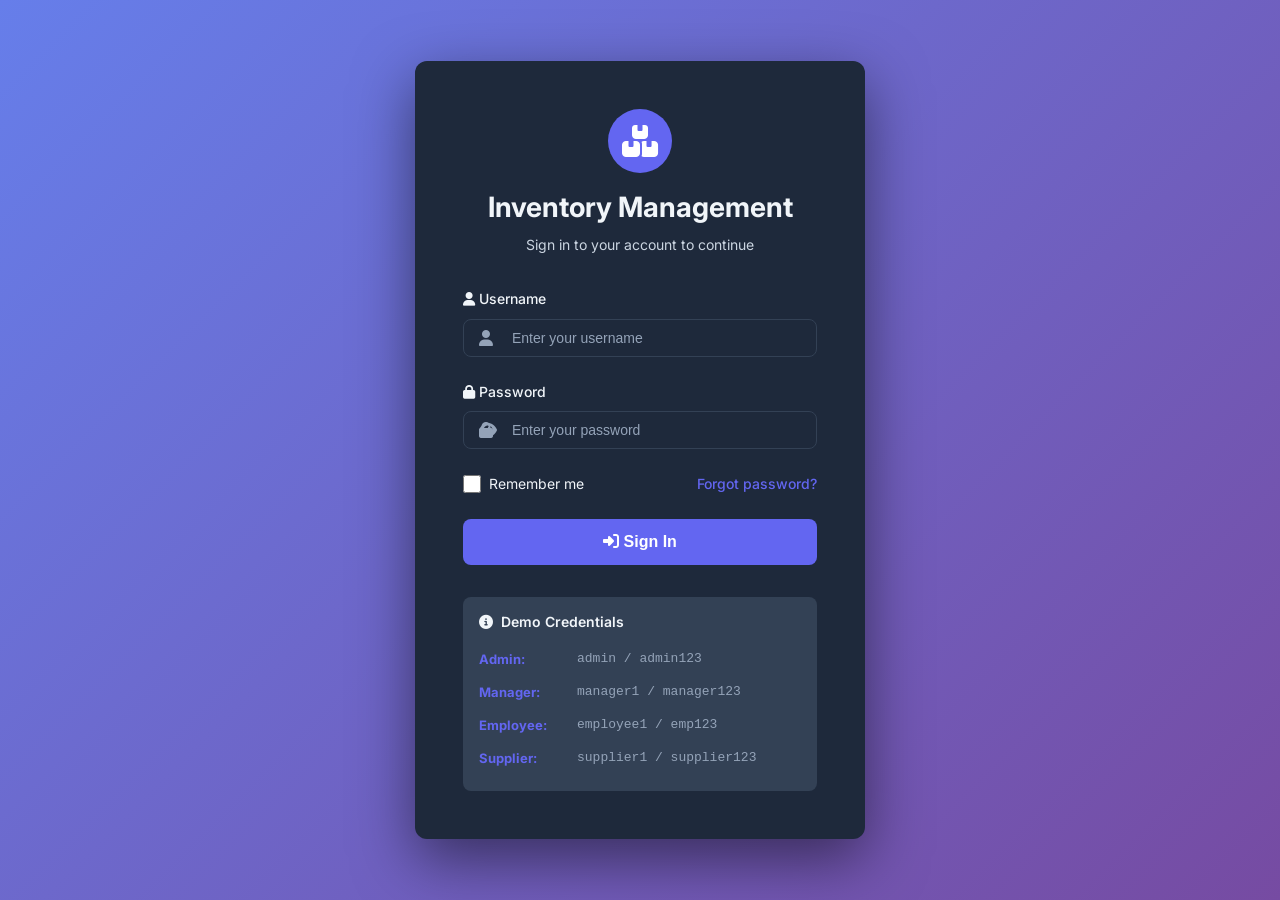
<file: index.html>
<!DOCTYPE html>
<html lang="en">
<head>
    <meta charset="UTF-8">
    <meta name="viewport" content="width=device-width, initial-scale=1.0">
    <title>Inventory Management System</title>
    <script>
        // Redirect to login page
        window.location.href = 'login.html';
    </script>
</head>
<body>
    <p>Redirecting to login...</p>
</body>
</html>
</file>
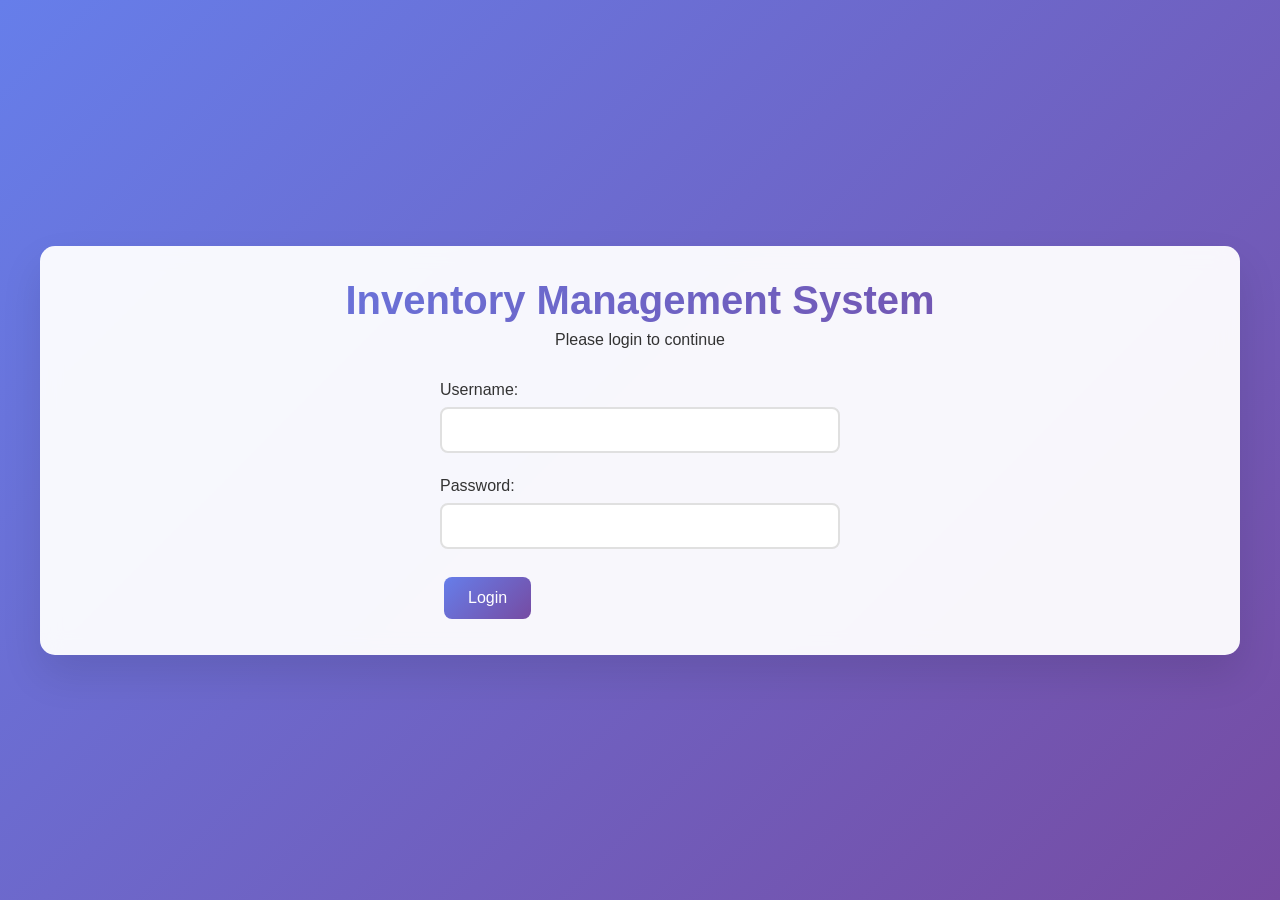
<file: final dip/inventory_frontend/index.html>
<!DOCTYPE html>
<html lang="en">
<head>
    <meta charset="UTF-8">
    <meta name="viewport" content="width=device-width, initial-scale=1.0">
    <title>Inventory Management System</title>
    <link rel="stylesheet" href="css/style.css">
</head>
<body>
    <div class="container">
        <!-- Login Section (Initial View) -->
        <div id="loginSection">
            <div class="header">
                <h1>Inventory Management System</h1>
                <p>Please login to continue</p>
            </div>
            <div class="login-form">
                <form id="loginForm">
                    <div class="form-group">
                        <label for="username">Username:</label>
                        <input type="text" id="username" name="username" required>
                    </div>
                    <div class="form-group">
                        <label for="password">Password:</label>
                        <input type="password" id="password" name="password" required>
                    </div>
                    <button type="submit" class="btn">Login</button>
                </form>
                <div id="loginAlert"></div>
            </div>
        </div>

        <!-- Main Application (Hidden Initially) -->
        <div id="mainApp" class="hidden">
            <div class="header">
                <h1>Inventory Management System</h1>
                <div style="text-align: right; margin-top: 1rem;">
                    <span id="userInfo"></span>
                    <button class="btn btn-secondary" onclick="logout()">Logout</button>
                </div>
            </div>

            <!-- Navigation Tabs -->
            <div class="nav-tabs">
                <button class="nav-tab active" onclick="showTab('dashboard')">Dashboard</button>
                <button class="nav-tab" onclick="showTab('products')">Products</button>
                <button class="nav-tab" onclick="showTab('users')" id="usersTab">Users</button>
            </div>

            <!-- Dashboard Tab -->
            <div id="dashboard" class="tab-content active">
                <h2>Dashboard</h2>
                <div class="stats-grid" id="statsGrid">
                    <!-- Stats will be loaded here -->
                </div>
                <h3>Low Stock Alerts</h3>
                <table class="data-table">
                    <thead>
                        <tr>
                            <th>Product ID</th>
                            <th>Name</th>
                            <th>Current Stock</th>
                            <th>Min Level</th>
                            <th>Action</th>
                        </tr>
                    </thead>
                    <tbody id="lowStockTable">
                    </tbody>
                </table>
            </div>

            <!-- Products Tab -->
            <div id="products" class="tab-content">
                <h2>Product Management</h2>
                <div class="search-section">
                    <input type="text" class="search-input" id="productSearch" placeholder="Search products...">
                    <button class="btn" onclick="searchProducts()">Search</button>
                    <button class="btn" onclick="showAddProductModal()">Add Product</button>
                    <button class="btn btn-secondary" onclick="loadAllProducts()">Show All</button>
                </div>
                <table class="data-table">
                    <thead>
                        <tr>
                            <th>Product ID</th>
                            <th>Name</th>
                            <th>Description</th>
                            <th>Price</th>
                            <th>Stock</th>
                            <th>Min Level</th>
                            <th>Max Level</th>
                            <th>Actions</th>
                        </tr>
                    </thead>
                    <tbody id="productsTable">
                    </tbody>
                </table>
            </div>

            <!-- Users Tab -->
            <div id="users" class="tab-content">
                <h2>User Management</h2>
                <div class="search-section">
                    <select id="roleFilter">
                        <option value="">All Roles</option>
                        <option value="ADMIN">Admin</option>
                        <option value="MANAGER">Manager</option>
                        <option value="USER">User</option>
                    </select>
                    <button class="btn" onclick="filterByRole()">Filter</button>
                    <button class="btn" onclick="showAddUserModal()">Add User</button>
                </div>
                <table class="data-table">
                    <thead>
                        <tr>
                            <th>User ID</th>
                            <th>Username</th>
                            <th>Role</th>
                            <th>Actions</th>
                        </tr>
                    </thead>
                    <tbody id="usersTable">
                    </tbody>
                </table>
            </div>
        </div>
    </div>

    <!-- Add/Edit Product Modal -->
    <div id="productModal" class="modal">
        <div class="modal-content">
            <span class="close" onclick="closeProductModal()">&times;</span>
            <h2 id="productModalTitle">Add Product</h2>
            <form id="productForm">
                <div class="form-group">
                    <label for="productId">Product ID:</label>
                    <input type="text" id="productId" name="productId" required>
                </div>
                <div class="form-group">
                    <label for="productName">Name:</label>
                    <input type="text" id="productName" name="name" required>
                </div>
                <div class="form-group">
                    <label for="productDescription">Description:</label>
                    <textarea id="productDescription" name="description" rows="3"></textarea>
                </div>
                <div class="form-group">
                    <label for="productPrice">Price:</label>
                    <input type="number" id="productPrice" name="price" step="0.01" required>
                </div>
                <div class="form-group">
                    <label for="stockQty">Stock Quantity:</label>
                    <input type="number" id="stockQty" name="stockQty" required>
                </div>
                <div class="form-group">
                    <label for="minStockLevel">Min Stock Level:</label>
                    <input type="number" id="minStockLevel" name="minStockLevel" required>
                </div>
                <div class="form-group">
                    <label for="maxStockLevel">Max Stock Level:</label>
                    <input type="number" id="maxStockLevel" name="maxStockLevel" required>
                </div>
                <button type="submit" class="btn">Save Product</button>
                <button type="button" class="btn btn-secondary" onclick="closeProductModal()">Cancel</button>
            </form>
        </div>
    </div>

    <!-- Add/Edit User Modal -->
    <div id="userModal" class="modal">
        <div class="modal-content">
            <span class="close" onclick="closeUserModal()">&times;</span>
            <h2 id="userModalTitle">Add User</h2>
            <form id="userForm">
                <div class="form-group">
                    <label for="userId">User ID:</label>
                    <input type="text" id="userId" name="userID" required>
                </div>
                <div class="form-group">
                    <label for="userName">Username:</label>
                    <input type="text" id="userName" name="username" required>
                </div>
                <div class="form-group">
                    <label for="userPassword">Password:</label>
                    <input type="password" id="userPassword" name="password" required>
                </div>
                <div class="form-group">
                    <label for="userRole">Role:</label>
                    <select id="userRole" name="role" required>
                        <option value="">Select Role</option>
                        <option value="ADMIN">Admin</option>
                        <option value="MANAGER">Manager</option>
                        <option value="USER">User</option>
                    </select>
                </div>
                <button type="submit" class="btn">Save User</button>
                <button type="button" class="btn btn-secondary" onclick="closeUserModal()">Cancel</button>
            </form>
        </div>
    </div>

    <script src="js/script.js"></script>
</body>
</html>
</file>
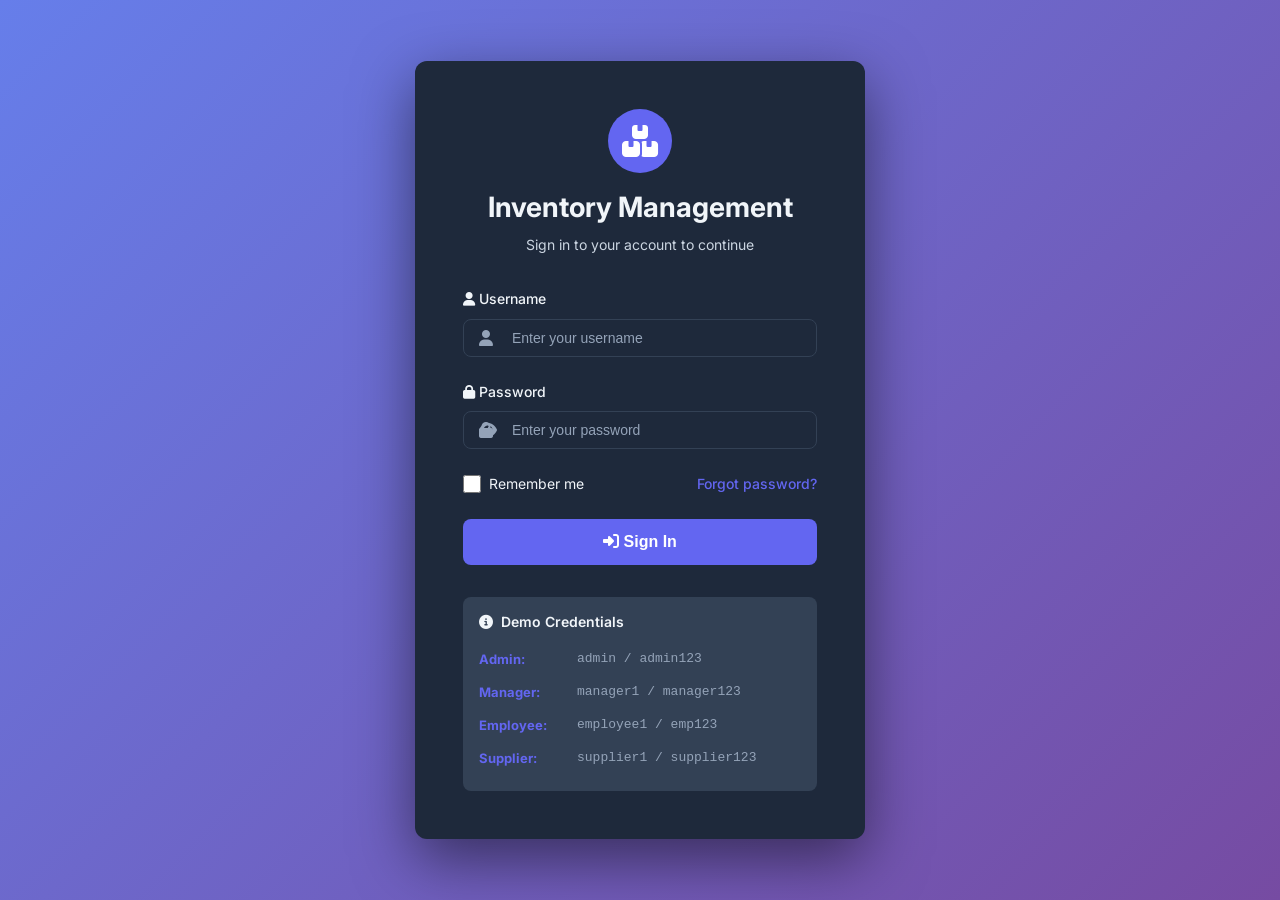
<file: invoices.html>
<!DOCTYPE html>
<html lang="en">
<head>
    <meta charset="UTF-8">
    <meta name="viewport" content="width=device-width, initial-scale=1.0">
    <title>Invoices - Inventory Management System</title>
    <link rel="stylesheet" href="css/style.css">
    <style>
        /* Invoice Specific Styles */
        .invoice-status-badge {
            display: inline-flex;
            align-items: center;
            gap: 0.5rem;
        }

        .status-dot {
            width: 8px;
            height: 8px;
            border-radius: 50%;
        }

        .status-dot.paid { background: var(--success); }
        .status-dot.unpaid { background: var(--warning); }
        .status-dot.overdue { background: var(--danger); }
        .status-dot.cancelled { background: var(--text-muted); }

        /* Invoice Details */
        .invoice-header {
            display: flex;
            justify-content: space-between;
            align-items: flex-start;
            margin-bottom: 2rem;
            padding-bottom: 1.5rem;
            border-bottom: 2px solid var(--border-color);
        }

        .invoice-company {
            flex: 1;
        }

        .company-name {
            font-size: 1.5rem;
            font-weight: 700;
            color: var(--accent-primary);
            margin-bottom: 0.5rem;
        }

        .company-details {
            color: var(--text-secondary);
            font-size: 0.875rem;
            line-height: 1.6;
        }

        .invoice-meta {
            text-align: right;
        }

        .invoice-number {
            font-size: 1.25rem;
            font-weight: 700;
            color: var(--text-primary);
            margin-bottom: 0.5rem;
        }

        .invoice-dates {
            color: var(--text-secondary);
            font-size: 0.875rem;
        }

        /* Invoice Table */
        .invoice-table {
            margin: 2rem 0;
        }

        .invoice-table th {
            background: var(--bg-tertiary);
            padding: 0.75rem 1rem;
            font-weight: 600;
        }

        .invoice-table td {
            padding: 0.75rem 1rem;
        }

        .invoice-totals {
            margin-top: 2rem;
            display: flex;
            justify-content: flex-end;
        }

        .totals-section {
            min-width: 300px;
            background: var(--bg-tertiary);
            padding: 1.5rem;
            border-radius: var(--radius-lg);
        }

        .total-row {
            display: flex;
            justify-content: space-between;
            padding: 0.5rem 0;
            font-size: 0.9375rem;
        }

        .total-row.final {
            border-top: 2px solid var(--border-color);
            margin-top: 0.5rem;
            padding-top: 1rem;
            font-size: 1.25rem;
            font-weight: 700;
            color: var(--accent-primary);
        }

        /* Payment Summary */
        .payment-summary {
            background: var(--bg-tertiary);
            padding: 1.5rem;
            border-radius: var(--radius-lg);
            margin-top: 2rem;
        }

        .payment-item {
            display: flex;
            justify-content: space-between;
            align-items: center;
            padding: 1rem;
            background: var(--bg-secondary);
            border-radius: var(--radius-md);
            margin-bottom: 0.75rem;
        }

        .payment-info {
            flex: 1;
        }

        .payment-date {
            font-size: 0.8125rem;
            color: var(--text-secondary);
        }

        .payment-method {
            font-weight: 600;
            color: var(--text-primary);
        }

        .payment-amount {
            font-size: 1.125rem;
            font-weight: 700;
            color: var(--success);
        }

        /* Action Buttons */
        .action-btns {
            display: flex;
            gap: 0.5rem;
            align-items: center;
        }

        .btn-icon {
            padding: 0.5rem;
            width: 36px;
            height: 36px;
        }

        /* Generate Invoice Form */
        .order-select-item {
            padding: 1rem;
            background: var(--bg-tertiary);
            border-radius: var(--radius-md);
            margin-bottom: 0.75rem;
            display: flex;
            justify-content: space-between;
            align-items: center;
            cursor: pointer;
            transition: var(--transition);
        }

        .order-select-item:hover {
            background: var(--bg-hover);
        }

        .order-info h4 {
            margin: 0 0 0.25rem 0;
            color: var(--text-primary);
        }

        .order-info p {
            margin: 0;
            color: var(--text-secondary);
            font-size: 0.875rem;
        }

        /* Filter Section */
        .filter-section {
            display: flex;
            gap: 1rem;
            margin-bottom: 1.5rem;
            flex-wrap: wrap;
        }

        .filter-section .form-control {
            width: auto;
            min-width: 180px;
        }

        @media print {
            .sidebar, .top-navbar, .page-header, .action-btns, .btn {
                display: none !important;
            }

            .main-content {
                margin-left: 0;
            }

            .content-area {
                padding: 0;
            }

            body {
                background: white;
            }
        }

        @media (max-width: 768px) {
            .invoice-header {
                flex-direction: column;
                gap: 1.5rem;
            }

            .invoice-meta {
                text-align: left;
            }

            .totals-section {
                min-width: 100%;
            }
        }
    </style>
</head>
<body>
    <div class="app-container">
        <!-- Sidebar -->
        <aside class="sidebar" id="sidebar">
            <div class="sidebar-header">
                <div class="sidebar-logo">
                    <i class="fas fa-boxes"></i>
                </div>
                <div class="sidebar-brand">
                    <h3>Inventory MS</h3>
                    <p>Management System</p>
                </div>
            </div>

            <nav class="sidebar-nav">
                <div class="nav-section">
                    <div class="nav-section-title">Main</div>
                    <a href="dashboard.html" class="nav-item">
                        <i class="fas fa-home"></i>
                        <span>Dashboard</span>
                    </a>
                </div>

                <div class="nav-section">
                    <div class="nav-section-title">Management</div>
                    <a href="users.html" class="nav-item">
                        <i class="fas fa-users"></i>
                        <span>Users</span>
                    </a>
                    <a href="products.html" class="nav-item">
                        <i class="fas fa-box"></i>
                        <span>Products</span>
                    </a>
                    <!-- <a href="categories.html" class="nav-item">
                        <i class="fas fa-tags"></i>
                        <span>Categories</span>
                    </a> -->
                    <a href="orders.html" class="nav-item">
                        <i class="fas fa-shopping-cart"></i>
                        <span>Orders</span>
                    </a>
                </div>

                <div class="nav-section">
                    <div class="nav-section-title">Financial</div>
                    <a href="invoices.html" class="nav-item active">
                        <i class="fas fa-file-invoice"></i>
                        <span>Invoices</span>
                    </a>
                    <a href="payments.html" class="nav-item">
                        <i class="fas fa-credit-card"></i>
                        <span>Payments</span>
                    </a>
                </div>

                <div class="nav-section">
                    <div class="nav-section-title">Reports</div>
                    <a href="reports.html" class="nav-item">
                        <i class="fas fa-chart-line"></i>
                        <span>Analytics</span>
                    </a>
                </div>
            </nav>
        </aside>

        <!-- Main Content -->
        <div class="main-content">
            <!-- Top Navbar -->
            <header class="top-navbar">
                <div class="navbar-left">
                    <button class="menu-toggle" id="menuToggle">
                        <i class="fas fa-bars"></i>
                    </button>
                    <div class="navbar-search">
                        <i class="fas fa-search"></i>
                        <input type="text" placeholder="Search invoices..." id="searchInput">
                    </div>
                </div>

                <div class="navbar-right">
                    <div class="navbar-icon">
                        <i class="fas fa-bell"></i>
                        <span class="badge-notification">3</span>
                    </div>
                    <div class="user-menu">
                        <div class="user-avatar" id="userAvatar">A</div>
                        <div class="user-info">
                            <div class="user-name" id="userName">Admin</div>
                            <div class="user-role" id="userRole">Administrator</div>
                        </div>
                    </div>
                    <button class="btn btn-danger btn-sm" onclick="handleLogout()">
                        <i class="fas fa-sign-out-alt"></i>
                        Logout
                    </button>
                </div>
            </header>

            <!-- Content Area -->
            <main class="content-area">
                <div class="page-header" style="display: flex; justify-content: space-between; align-items: center;">
                    <div>
                        <h1 class="page-title">Invoice Management</h1>
                        <p class="page-subtitle">Track and manage customer invoices</p>
                    </div>
                    <button class="btn btn-primary" onclick="openGenerateInvoiceModal()">
                        <i class="fas fa-plus"></i>
                        Generate Invoice
                    </button>
                </div>

                <!-- Filters -->
                <div class="filter-section">
                    <select class="form-control" id="statusFilter" onchange="filterInvoices()">
                        <option value="">All Status</option>
                        <option value="PAID">Paid</option>
                        <option value="UNPAID">Unpaid</option>
                        <option value="OVERDUE">Overdue</option>
                        <option value="CANCELLED">Cancelled</option>
                    </select>

                    <input type="date" class="form-control" id="startDateFilter" onchange="filterInvoices()" placeholder="Start Date">
                    <input type="date" class="form-control" id="endDateFilter" onchange="filterInvoices()" placeholder="End Date">

                    <div class="d-flex align-items-center gap-2" style="margin-left: auto;">
                        <span class="text-secondary">Total: <strong id="totalCount">0</strong></span>
                    </div>
                </div>

                <!-- Invoices Table -->
                <div class="card">
                    <div class="table-container">
                        <table>
                            <thead>
                                <tr>
                                    <th>Invoice ID</th>
                                    <th>Order ID</th>
                                    <th>Invoice Date</th>
                                    <th>Due Date</th>
                                    <th>Amount</th>
                                    <th>Status</th>
                                    <th>Actions</th>
                                </tr>
                            </thead>
                            <tbody id="invoicesTableBody">
                                <tr>
                                    <td colspan="7" class="text-center">
                                        <div class="loading-container">
                                            <div class="spinner"></div>
                                        </div>
                                    </td>
                                </tr>
                            </tbody>
                        </table>
                    </div>
                </div>
            </main>
        </div>
    </div>

    <!-- Generate Invoice Modal -->
    <div class="modal" id="generateInvoiceModal">
        <div class="modal-dialog">
            <div class="modal-header">
                <h3 class="modal-title">Generate Invoice from Order</h3>
                <button class="modal-close" onclick="closeGenerateInvoiceModal()">
                    <i class="fas fa-times"></i>
                </button>
            </div>
            <div class="modal-body">
                <div class="form-group">
                    <label class="form-label">Select Order</label>
                    <input type="text" class="form-control" id="orderSearchInput" placeholder="Search orders...">
                </div>

                <div id="ordersListContainer" style="max-height: 400px; overflow-y: auto; margin-top: 1rem;">
                    <div class="loading-container">
                        <div class="spinner"></div>
                    </div>
                </div>
            </div>
        </div>
    </div>

    <!-- View Invoice Modal -->
    <div class="modal" id="viewInvoiceModal">
        <div class="modal-dialog modal-dialog-lg">
            <div class="modal-header">
                <h3 class="modal-title">Invoice Details</h3>
                <div class="d-flex gap-2">
                    <button class="btn btn-secondary btn-sm" onclick="printInvoice()">
                        <i class="fas fa-print"></i>
                        Print
                    </button>
                    <button class="modal-close" onclick="closeViewInvoiceModal()">
                        <i class="fas fa-times"></i>
                    </button>
                </div>
            </div>
            <div class="modal-body" id="invoiceDetailsContent">
                <div class="loading-container">
                    <div class="spinner"></div>
                </div>
            </div>
        </div>
    </div>

    <!-- Record Payment Modal -->
    <div class="modal" id="recordPaymentModal">
        <div class="modal-dialog">
            <div class="modal-header">
                <h3 class="modal-title">Record Payment</h3>
                <button class="modal-close" onclick="closeRecordPaymentModal()">
                    <i class="fas fa-times"></i>
                </button>
            </div>
            <div class="modal-body">
                <form id="paymentForm">
                    <input type="hidden" id="paymentInvoiceId">

                    <div class="form-group">
                        <label class="form-label">Amount Due</label>
                        <input type="text" class="form-control" id="amountDue" readonly>
                    </div>

                    <div class="form-group">
                        <label class="form-label" for="paymentAmount">Payment Amount</label>
                        <input type="number" class="form-control" id="paymentAmount" step="0.01" required>
                    </div>

                    <div class="form-group">
                        <label class="form-label" for="paymentMethod">Payment Method</label>
                        <select class="form-control" id="paymentMethod" required>
                            <option value="">Select Method</option>
                            <option value="CASH">Cash</option>
                            <option value="CARD">Credit/Debit Card</option>
                            <option value="BANK_TRANSFER">Bank Transfer</option>
                            <option value="CHEQUE">Cheque</option>
                            <option value="ONLINE">Online Payment</option>
                        </select>
                    </div>

                    <div class="form-group">
                        <label class="form-label" for="transactionId">Transaction ID (Optional)</label>
                        <input type="text" class="form-control" id="transactionId">
                    </div>

                    <div class="form-group">
                        <label class="form-label" for="paymentNotes">Notes (Optional)</label>
                        <textarea class="form-control" id="paymentNotes" rows="3"></textarea>
                    </div>

                    <div class="d-flex gap-2">
                        <button type="button" class="btn btn-secondary" onclick="closeRecordPaymentModal()">Cancel</button>
                        <button type="submit" class="btn btn-success">
                            <i class="fas fa-check"></i>
                            Record Payment
                        </button>
                    </div>
                </form>
            </div>
        </div>
    </div>

    <!-- Scripts -->
    <script src="js/config.js"></script>
    <script src="js/utils.js"></script>
    <script src="js/auth.js"></script>
    <script src="js/invoices.js"></script>
</body>
</html>
</file>
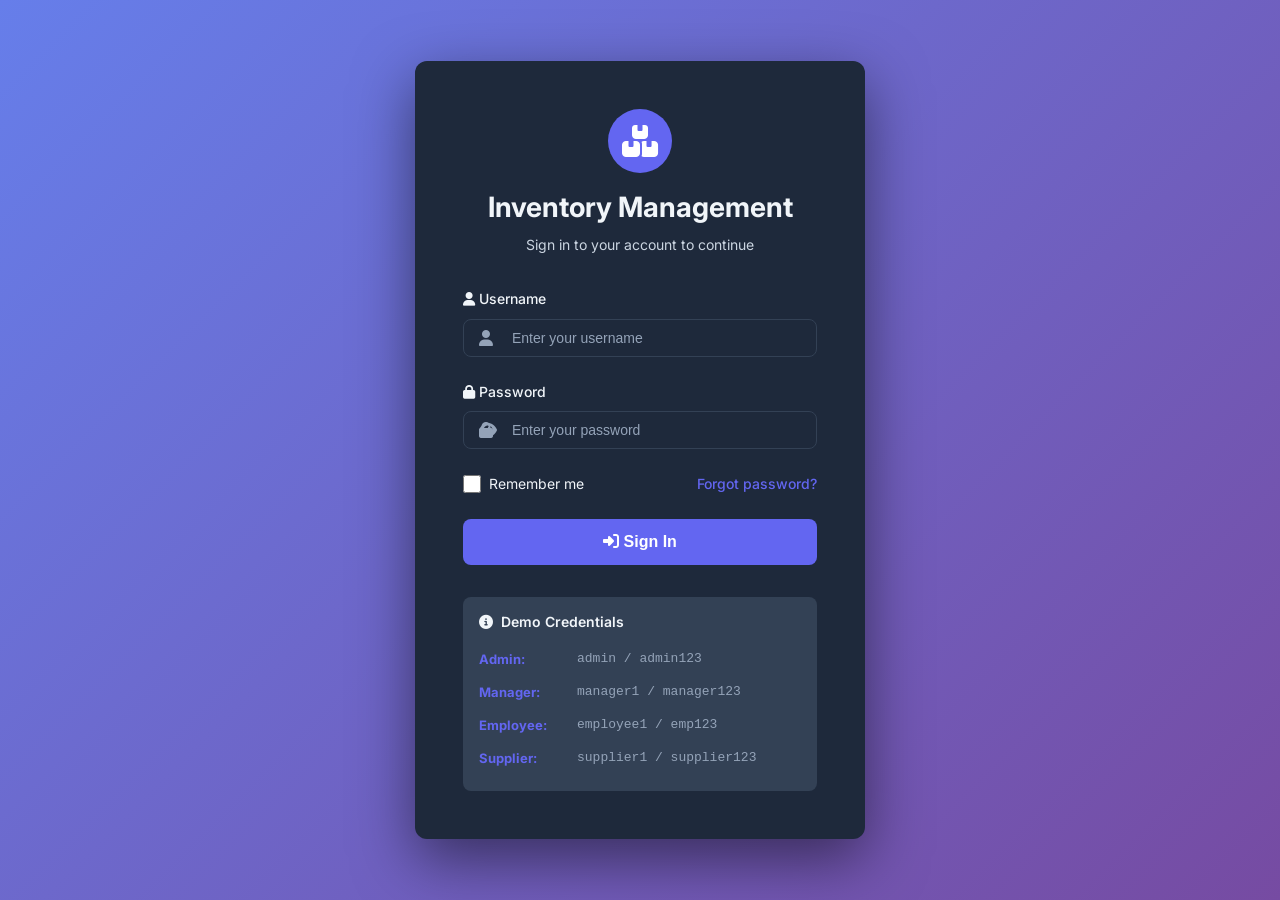
<file: login.html>
<!DOCTYPE html>
<html lang="en">
<head>
    <meta charset="UTF-8">
    <meta name="viewport" content="width=device-width, initial-scale=1.0">
    <title>Login - Inventory Management System</title>
    <link rel="stylesheet" href="css/style.css">
    <style>
        /* Login Page Specific Styles */
        .login-container {
            min-height: 100vh;
            display: flex;
            align-items: center;
            justify-content: center;
            background: linear-gradient(135deg, #667eea 0%, #764ba2 100%);
            padding: 2rem;
        }

        .login-card {
            background: var(--bg-secondary);
            padding: 3rem;
            border-radius: var(--radius-lg);
            box-shadow: 0 20px 60px rgba(0, 0, 0, 0.5);
            width: 100%;
            max-width: 450px;
            animation: slideUp 0.5s ease;
        }

        @keyframes slideUp {
            from {
                opacity: 0;
                transform: translateY(30px);
            }
            to {
                opacity: 1;
                transform: translateY(0);
            }
        }

        .login-header {
            text-align: center;
            margin-bottom: 2rem;
        }

        .login-logo {
            width: 64px;
            height: 64px;
            background: var(--accent-primary);
            border-radius: 50%;
            display: flex;
            align-items: center;
            justify-content: center;
            margin: 0 auto 1rem;
            font-size: 2rem;
            color: white;
        }

        .login-title {
            font-size: 1.75rem;
            font-weight: 700;
            color: var(--text-primary);
            margin-bottom: 0.5rem;
        }

        .login-subtitle {
            color: var(--text-secondary);
            font-size: 0.875rem;
        }

        .login-form {
            margin-top: 2rem;
        }

        .form-group {
            margin-bottom: 1.5rem;
        }

        .input-icon {
            position: relative;
        }

        .input-icon i {
            position: absolute;
            left: 1rem;
            top: 50%;
            transform: translateY(-50%);
            color: var(--text-muted);
            font-size: 1rem;
        }

        .input-icon .form-control {
            padding-left: 3rem;
        }

        .password-toggle {
            position: absolute;
            right: 1rem;
            top: 50%;
            transform: translateY(-50%);
            cursor: pointer;
            color: var(--text-muted);
            transition: var(--transition);
        }

        .password-toggle:hover {
            color: var(--accent-primary);
        }

        .remember-forgot {
            display: flex;
            align-items: center;
            justify-content: space-between;
            margin-bottom: 1.5rem;
            font-size: 0.875rem;
        }

        .checkbox-container {
            display: flex;
            align-items: center;
            gap: 0.5rem;
            cursor: pointer;
        }

        .checkbox-container input[type="checkbox"] {
            width: 18px;
            height: 18px;
            cursor: pointer;
        }

        .forgot-link {
            color: var(--accent-primary);
            font-weight: 500;
        }

        .forgot-link:hover {
            color: var(--accent-hover);
            text-decoration: underline;
        }

        .login-btn {
            width: 100%;
            padding: 0.875rem;
            font-size: 1rem;
            font-weight: 600;
            background: var(--accent-primary);
            color: white;
            border: none;
            border-radius: var(--radius-md);
            cursor: pointer;
            transition: var(--transition);
            display: flex;
            align-items: center;
            justify-content: center;
            gap: 0.5rem;
        }

        .login-btn:hover {
            background: var(--accent-hover);
            transform: translateY(-2px);
            box-shadow: 0 6px 20px rgba(99, 102, 241, 0.4);
        }

        .login-btn:disabled {
            opacity: 0.6;
            cursor: not-allowed;
            transform: none;
        }

        .error-message {
            background: rgba(239, 68, 68, 0.1);
            border-left: 4px solid var(--danger);
            color: var(--danger);
            padding: 1rem;
            border-radius: var(--radius-md);
            margin-bottom: 1.5rem;
            display: none;
            animation: shake 0.5s;
        }

        .error-message.show {
            display: block;
        }

        @keyframes shake {
            0%, 100% { transform: translateX(0); }
            25% { transform: translateX(-10px); }
            75% { transform: translateX(10px); }
        }

        .demo-credentials {
            margin-top: 2rem;
            padding: 1rem;
            background: var(--bg-tertiary);
            border-radius: var(--radius-md);
            font-size: 0.8125rem;
        }

        .demo-credentials h4 {
            font-size: 0.875rem;
            color: var(--text-primary);
            margin-bottom: 0.75rem;
            display: flex;
            align-items: center;
            gap: 0.5rem;
        }

        .demo-credentials ul {
            list-style: none;
            margin: 0;
            padding: 0;
        }

        .demo-credentials li {
            padding: 0.375rem 0;
            color: var(--text-secondary);
            display: flex;
            align-items: center;
            gap: 0.5rem;
        }

        .demo-credentials strong {
            color: var(--accent-primary);
            min-width: 90px;
        }

        .demo-credentials .password-text {
            color: var(--text-muted);
            font-family: 'Courier New', monospace;
        }

        /* Loading Spinner */
        .btn-spinner {
            width: 18px;
            height: 18px;
            border: 2px solid rgba(255, 255, 255, 0.3);
            border-top-color: white;
            border-radius: 50%;
            animation: spin 0.6s linear infinite;
            display: none;
        }

        .login-btn.loading .btn-spinner {
            display: block;
        }

        .login-btn.loading .btn-text {
            display: none;
        }

        /* Responsive */
        @media (max-width: 768px) {
            .login-container {
                padding: 1rem;
            }

            .login-card {
                padding: 2rem 1.5rem;
            }

            .login-title {
                font-size: 1.5rem;
            }
        }
    </style>
</head>
<body>
    <div class="login-container">
        <div class="login-card">
            <div class="login-header">
                <div class="login-logo">
                    <i class="fas fa-boxes"></i>
                </div>
                <h1 class="login-title">Inventory Management</h1>
                <p class="login-subtitle">Sign in to your account to continue</p>
            </div>

            <div id="errorMessage" class="error-message">
                <i class="fas fa-exclamation-circle"></i>
                <span id="errorText">Invalid username or password</span>
            </div>

            <form id="loginForm" class="login-form">
                <div class="form-group">
                    <label class="form-label" for="username">
                        <i class="fas fa-user"></i> Username
                    </label>
                    <div class="input-icon">
                        <i class="fas fa-user"></i>
                        <input 
                            type="text" 
                            id="username" 
                            name="username" 
                            class="form-control" 
                            placeholder="Enter your username"
                            required
                            autocomplete="username"
                        >
                    </div>
                </div>

                <div class="form-group">
                    <label class="form-label" for="password">
                        <i class="fas fa-lock"></i> Password
                    </label>
                    <div class="input-icon">
                        <i class="fas fa-lock"></i>
                        <input 
                            type="password" 
                            id="password" 
                            name="password" 
                            class="form-control" 
                            placeholder="Enter your password"
                            required
                            autocomplete="current-password"
                        >
                        <i class="fas fa-eye password-toggle" id="togglePassword"></i>
                    </div>
                </div>

                <div class="remember-forgot">
                    <label class="checkbox-container">
                        <input type="checkbox" id="rememberMe">
                        <span>Remember me</span>
                    </label>
                    <a href="#" class="forgot-link">Forgot password?</a>
                </div>

                <button type="submit" class="login-btn" id="loginBtn">
                    <div class="btn-spinner"></div>
                    <span class="btn-text">
                        <i class="fas fa-sign-in-alt"></i>
                        Sign In
                    </span>
                </button>
            </form>

            <div class="demo-credentials">
                <h4>
                    <i class="fas fa-info-circle"></i>
                    Demo Credentials
                </h4>
                <ul>
                    <li>
                        <strong>Admin:</strong>
                        <span class="password-text">admin / admin123</span>
                    </li>
                    <li>
                        <strong>Manager:</strong>
                        <span class="password-text">manager1 / manager123</span>
                    </li>
                    <li>
                        <strong>Employee:</strong>
                        <span class="password-text">employee1 / emp123</span>
                    </li>
                    <li>
                        <strong>Supplier:</strong>
                        <span class="password-text">supplier1 / supplier123</span>
                    </li>
                </ul>
            </div>
        </div>
    </div>

    <!-- Scripts -->
    <script src="js/config.js"></script>
    <script src="js/utils.js"></script>
    <script src="js/auth.js"></script>
    <script>
        // Password toggle
        const togglePassword = document.getElementById('togglePassword');
        const passwordInput = document.getElementById('password');

        togglePassword.addEventListener('click', function() {
            const type = passwordInput.getAttribute('type') === 'password' ? 'text' : 'password';
            passwordInput.setAttribute('type', type);
            
            this.classList.toggle('fa-eye');
            this.classList.toggle('fa-eye-slash');
        });

        // Handle login form submission
        const loginForm = document.getElementById('loginForm');
        const loginBtn = document.getElementById('loginBtn');
        const errorMessage = document.getElementById('errorMessage');
        const errorText = document.getElementById('errorText');

        loginForm.addEventListener('submit', async function(e) {
            e.preventDefault();

            const username = document.getElementById('username').value.trim();
            const password = document.getElementById('password').value;

            // Hide error message
            errorMessage.classList.remove('show');

            // Disable button and show loading
            loginBtn.disabled = true;
            loginBtn.classList.add('loading');

            try {
                const result = await login(username, password);

                if (result.success) {
                    // Success! Redirect to dashboard
                    showSuccess('Login successful! Redirecting...');
                    setTimeout(() => {
                        window.location.href = 'dashboard.html';
                    }, 500);
                } else {
                    // Show error
                    errorText.textContent = result.message || 'Invalid username or password';
                    errorMessage.classList.add('show');
                    loginBtn.disabled = false;
                    loginBtn.classList.remove('loading');
                }
            } catch (error) {
                console.error('Login error:', error);
                errorText.textContent = 'An error occurred. Please try again.';
                errorMessage.classList.add('show');
                loginBtn.disabled = false;
                loginBtn.classList.remove('loading');
            }
        });

        // Auto-fill demo credentials on click
        document.querySelectorAll('.demo-credentials li').forEach(item => {
            item.style.cursor = 'pointer';
            item.addEventListener('click', function() {
                const credText = this.querySelector('.password-text').textContent.trim();
                const [user, pass] = credText.split(' / ');
                document.getElementById('username').value = user;
                document.getElementById('password').value = pass;
                showInfo('Demo credentials filled. Click Sign In to continue.');
            });
        });

        // Check if already logged in
        checkAuth().then(isLoggedIn => {
            if (isLoggedIn) {
                window.location.href = 'dashboard.html';
            }
        });
    </script>
</body>
</html>
</file>
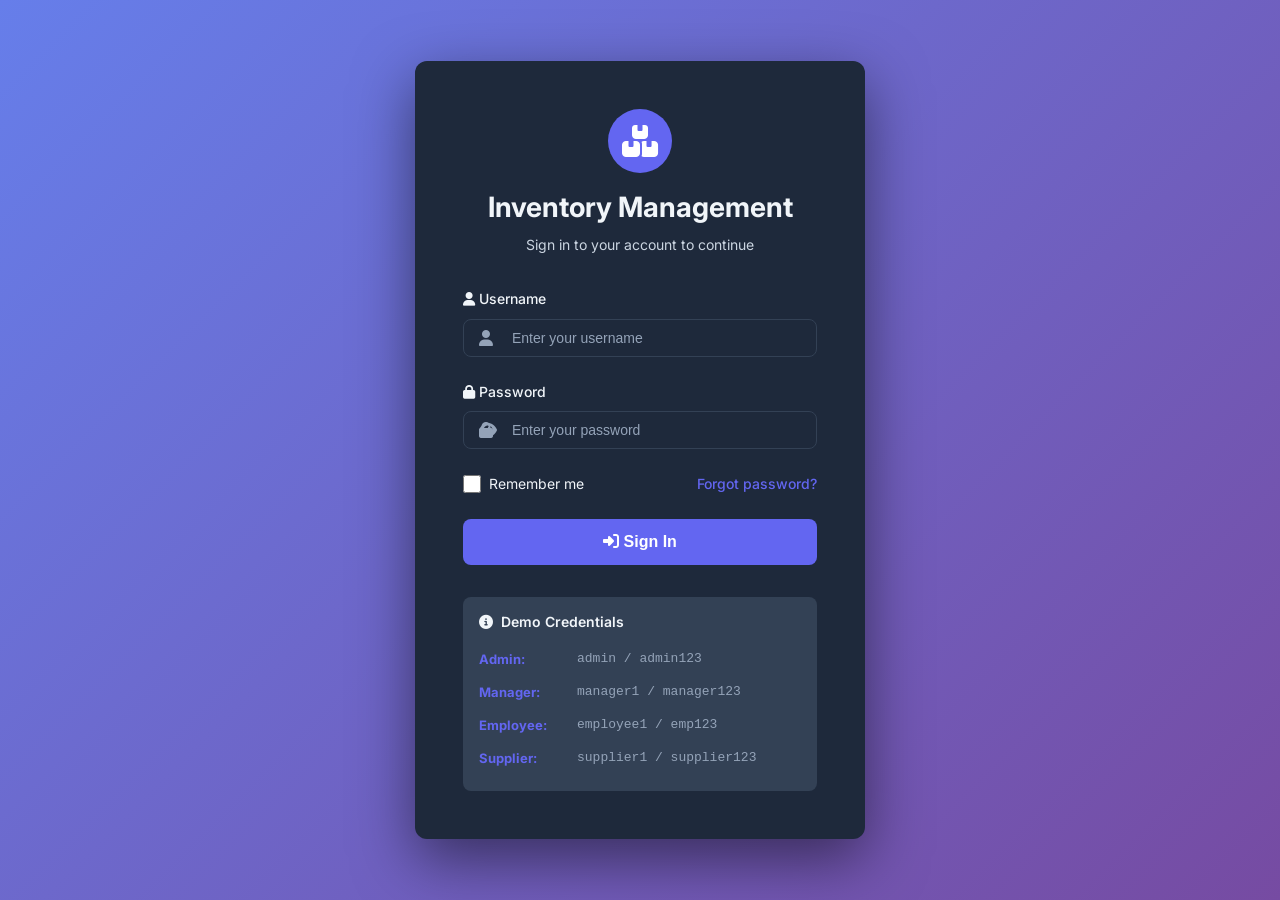
<file: orders.html>
<!DOCTYPE html>
<html lang="en">
<head>
    <meta charset="UTF-8">
    <meta name="viewport" content="width=device-width, initial-scale=1.0">
    <title>Orders - Inventory Management System</title>
    <link rel="stylesheet" href="css/style.css">
    <style>
        /* Order Specific Styles */
        .order-status-badge {
            display: inline-flex;
            align-items: center;
            gap: 0.5rem;
        }

        .status-dot {
            width: 8px;
            height: 8px;
            border-radius: 50%;
        }

        .status-dot.pending { background: var(--warning); }
        .status-dot.confirmed { background: var(--info); }
        .status-dot.completed { background: var(--success); }
        .status-dot.cancelled { background: var(--danger); }

        /* Multi-step Form */
        .steps-container {
            display: flex;
            justify-content: space-between;
            margin-bottom: 2rem;
            position: relative;
        }

        .steps-container::before {
            content: '';
            position: absolute;
            top: 20px;
            left: 0;
            right: 0;
            height: 2px;
            background: var(--border-color);
            z-index: 0;
        }

        .step {
            display: flex;
            flex-direction: column;
            align-items: center;
            gap: 0.5rem;
            position: relative;
            z-index: 1;
            flex: 1;
        }

        .step-number {
            width: 40px;
            height: 40px;
            border-radius: 50%;
            background: var(--bg-tertiary);
            border: 2px solid var(--border-color);
            display: flex;
            align-items: center;
            justify-content: center;
            font-weight: 600;
            color: var(--text-secondary);
            transition: var(--transition);
        }

        .step.active .step-number {
            background: var(--accent-primary);
            border-color: var(--accent-primary);
            color: white;
        }

        .step.completed .step-number {
            background: var(--success);
            border-color: var(--success);
            color: white;
        }

        .step-label {
            font-size: 0.875rem;
            color: var(--text-secondary);
            text-align: center;
        }

        .step.active .step-label {
            color: var(--text-primary);
            font-weight: 600;
        }

        /* Product Selection */
        .product-item {
            display: flex;
            align-items: center;
            gap: 1rem;
            padding: 1rem;
            background: var(--bg-tertiary);
            border-radius: var(--radius-md);
            margin-bottom: 1rem;
        }

        .product-item-info {
            flex: 1;
        }

        .product-item-name {
            font-weight: 600;
            color: var(--text-primary);
            margin-bottom: 0.25rem;
        }

        .product-item-price {
            font-size: 0.875rem;
            color: var(--text-secondary);
        }

        .quantity-input {
            width: 80px;
        }

        .remove-item-btn {
            color: var(--danger);
            background: none;
            border: none;
            cursor: pointer;
            font-size: 1.25rem;
            padding: 0.5rem;
            border-radius: var(--radius-md);
            transition: var(--transition);
        }

        .remove-item-btn:hover {
            background: rgba(239, 68, 68, 0.1);
        }

        /* Order Summary */
        .order-summary {
            background: var(--bg-tertiary);
            padding: 1.5rem;
            border-radius: var(--radius-lg);
            position: sticky;
            top: calc(var(--navbar-height) + 2rem);
        }

        .summary-row {
            display: flex;
            justify-content: space-between;
            padding: 0.75rem 0;
            border-bottom: 1px solid var(--border-color);
        }

        .summary-row:last-child {
            border-bottom: none;
            font-size: 1.25rem;
            font-weight: 700;
            color: var(--accent-primary);
            padding-top: 1rem;
        }

        /* Modal Large */
        .modal-dialog-lg {
            max-width: 900px;
        }

        /* Order Details */
        .order-detail-section {
            margin-bottom: 2rem;
        }

        .order-detail-header {
            display: flex;
            justify-content: space-between;
            align-items: center;
            margin-bottom: 1rem;
            padding-bottom: 1rem;
            border-bottom: 1px solid var(--border-color);
        }

        .order-detail-title {
            font-size: 1.125rem;
            font-weight: 600;
            color: var(--text-primary);
        }

        .detail-grid {
            display: grid;
            grid-template-columns: repeat(2, 1fr);
            gap: 1.5rem;
        }

        .detail-item {
            display: flex;
            flex-direction: column;
            gap: 0.25rem;
        }

        .detail-label {
            font-size: 0.8125rem;
            color: var(--text-secondary);
            text-transform: uppercase;
            letter-spacing: 0.5px;
        }

        .detail-value {
            font-size: 1rem;
            font-weight: 600;
            color: var(--text-primary);
        }

        @media (max-width: 768px) {
            .detail-grid {
                grid-template-columns: 1fr;
            }
            
            .steps-container {
                flex-direction: column;
                gap: 1rem;
            }
            
            .steps-container::before {
                display: none;
            }
        }
    </style>
</head>
<body>
    <div class="app-container">
        <!-- Sidebar -->
        <aside class="sidebar" id="sidebar">
            <div class="sidebar-header">
                <div class="sidebar-logo">
                    <i class="fas fa-boxes"></i>
                </div>
                <div class="sidebar-brand">
                    <h3>Inventory MS</h3>
                    <p>Management System</p>
                </div>
            </div>

            <nav class="sidebar-nav">
                <div class="nav-section">
                    <div class="nav-section-title">Main</div>
                    <a href="dashboard.html" class="nav-item">
                        <i class="fas fa-home"></i>
                        <span>Dashboard</span>
                    </a>
                </div>

                <div class="nav-section">
                    <div class="nav-section-title">Management</div>
                    <a href="users.html" class="nav-item">
                        <i class="fas fa-users"></i>
                        <span>Users</span>
                    </a>
                    <a href="products.html" class="nav-item">
                        <i class="fas fa-box"></i>
                        <span>Products</span>
                    </a>
                    <!-- <a href="categories.html" class="nav-item">
                        <i class="fas fa-tags"></i>
                        <span>Categories</span>
                    </a> -->
                    <a href="orders.html" class="nav-item active">
                        <i class="fas fa-shopping-cart"></i>
                        <span>Orders</span>
                    </a>
                </div>

                <div class="nav-section">
                    <div class="nav-section-title">Financial</div>
                    <a href="invoices.html" class="nav-item">
                        <i class="fas fa-file-invoice"></i>
                        <span>Invoices</span>
                    </a>
                    <a href="payments.html" class="nav-item">
                        <i class="fas fa-credit-card"></i>
                        <span>Payments</span>
                    </a>
                </div>

                <div class="nav-section">
                    <div class="nav-section-title">Reports</div>
                    <a href="reports.html" class="nav-item">
                        <i class="fas fa-chart-line"></i>
                        <span>Analytics</span>
                    </a>
                </div>
            </nav>
        </aside>

        <!-- Main Content -->
        <div class="main-content">
            <!-- Top Navbar -->
            <header class="top-navbar">
                <div class="navbar-left">
                    <button class="menu-toggle" id="menuToggle">
                        <i class="fas fa-bars"></i>
                    </button>
                    <div class="navbar-search">
                        <i class="fas fa-search"></i>
                        <input type="text" placeholder="Search orders..." id="searchInput">
                    </div>
                </div>

                <div class="navbar-right">
                    <div class="navbar-icon">
                        <i class="fas fa-bell"></i>
                        <span class="badge-notification">3</span>
                    </div>
                    <div class="user-menu">
                        <div class="user-avatar" id="userAvatar">A</div>
                        <div class="user-info">
                            <div class="user-name" id="userName">Admin</div>
                            <div class="user-role" id="userRole">Administrator</div>
                        </div>
                    </div>
                    <button class="btn btn-danger btn-sm" onclick="handleLogout()">
                        <i class="fas fa-sign-out-alt"></i>
                        Logout
                    </button>
                </div>
            </header>

            <!-- Content Area -->
            <main class="content-area">
                <div class="page-header">
                    <div>
                        <h1 class="page-title">Order Management</h1>
                        <p class="page-subtitle">Manage customer orders and track status</p>
                    </div>
                    <button class="btn btn-primary" onclick="openCreateOrderModal()">
                        <i class="fas fa-plus"></i>
                        Create Order
                    </button>
                </div>

                <!-- Filters -->
                <div class="filter-section">
                    <select class="form-control" id="statusFilter" onchange="filterOrders()">
                        <option value="">All Status</option>
                        <option value="PENDING">Pending</option>
                        <option value="CONFIRMED">Confirmed</option>
                        <option value="COMPLETED">Completed</option>
                        <option value="CANCELLED">Cancelled</option>
                    </select>

                    <div class="d-flex align-items-center gap-2" style="margin-left: auto;">
                        <span class="text-secondary">Total Orders: <strong id="totalCount">0</strong></span>
                    </div>
                </div>

                <!-- Orders Table -->
                <div class="card">
                    <div class="table-container">
                        <table>
                            <thead>
                                <tr>
                                    <th>Order ID</th>
                                    <th>Customer</th>
                                    <th>Date</th>
                                    <th>Total Amount</th>
                                    <th>Status</th>
                                    <th>Actions</th>
                                </tr>
                            </thead>
                            <tbody id="ordersTableBody">
                                <tr>
                                    <td colspan="6" class="text-center">
                                        <div class="loading-container">
                                            <div class="spinner"></div>
                                        </div>
                                    </td>
                                </tr>
                            </tbody>
                        </table>
                    </div>
                </div>
            </main>
        </div>
    </div>

    <!-- Create Order Modal -->
    <div class="modal" id="createOrderModal">
        <div class="modal-dialog modal-dialog-lg">
            <div class="modal-header">
                <h3 class="modal-title">Create New Order</h3>
                <button class="modal-close" onclick="closeCreateOrderModal()">
                    <i class="fas fa-times"></i>
                </button>
            </div>
            <div class="modal-body">
                <!-- Steps -->
                <div class="steps-container">
                    <div class="step active" id="step1">
                        <div class="step-number">1</div>
                        <div class="step-label">Select Products</div>
                    </div>
                    <div class="step" id="step2">
                        <div class="step-number">2</div>
                        <div class="step-label">Customer Info</div>
                    </div>
                    <div class="step" id="step3">
                        <div class="step-number">3</div>
                        <div class="step-label">Review & Submit</div>
                    </div>
                </div>

                <!-- Step 1: Product Selection -->
                <div id="stepContent1" class="step-content">
                    <div class="form-group">
                        <label class="form-label">Select Product</label>
                        <select class="form-control" id="productSelect">
                            <option value="">Choose a product...</option>
                        </select>
                    </div>

                    <div id="selectedProducts" class="mt-3">
                        <!-- Selected products will appear here -->
                    </div>

                    <button type="button" class="btn btn-primary mt-3" onclick="nextStep(2)" id="nextStep1">
                        Next: Customer Info
                        <i class="fas fa-arrow-right"></i>
                    </button>
                </div>

                <!-- Step 2: Customer Information -->
                <div id="stepContent2" class="step-content" style="display: none;">
                    <div class="form-group">
                        <label class="form-label" for="customerName">Customer Name</label>
                        <input type="text" class="form-control" id="customerName" required>
                    </div>

                    <div class="form-group">
                        <label class="form-label" for="shippingAddress">Shipping Address</label>
                        <textarea class="form-control" id="shippingAddress" rows="3" required></textarea>
                    </div>

                    <div class="d-flex gap-2 mt-3">
                        <button type="button" class="btn btn-secondary" onclick="previousStep(1)">
                            <i class="fas fa-arrow-left"></i>
                            Back
                        </button>
                        <button type="button" class="btn btn-primary" onclick="nextStep(3)">
                            Next: Review
                            <i class="fas fa-arrow-right"></i>
                        </button>
                    </div>
                </div>

                <!-- Step 3: Review -->
                <div id="stepContent3" class="step-content" style="display: none;">
                    <div class="order-detail-section">
                        <h4 class="order-detail-title">Customer Information</h4>
                        <div class="detail-grid">
                            <div class="detail-item">
                                <span class="detail-label">Name</span>
                                <span class="detail-value" id="reviewCustomerName">-</span>
                            </div>
                            <div class="detail-item">
                                <span class="detail-label">Address</span>
                                <span class="detail-value" id="reviewShippingAddress">-</span>
                            </div>
                        </div>
                    </div>

                    <div class="order-detail-section">
                        <h4 class="order-detail-title">Order Items</h4>
                        <div id="reviewProducts"></div>
                    </div>

                    <div class="order-summary">
                        <div class="summary-row">
                            <span>Subtotal:</span>
                            <strong id="reviewSubtotal">Rs. 0.00</strong>
                        </div>
                        <div class="summary-row">
                            <span>Tax (10%):</span>
                            <strong id="reviewTax">Rs. 0.00</strong>
                        </div>
                        <div class="summary-row">
                            <span>Total:</span>
                            <strong id="reviewTotal">Rs. 0.00</strong>
                        </div>
                    </div>

                    <div class="d-flex gap-2 mt-3">
                        <button type="button" class="btn btn-secondary" onclick="previousStep(2)">
                            <i class="fas fa-arrow-left"></i>
                            Back
                        </button>
                        <button type="button" class="btn btn-success" onclick="submitOrder()">
                            <i class="fas fa-check"></i>
                            Place Order
                        </button>
                    </div>
                </div>
            </div>
        </div>
    </div>

    <!-- View Order Modal -->
    <div class="modal" id="viewOrderModal">
        <div class="modal-dialog modal-dialog-lg">
            <div class="modal-header">
                <h3 class="modal-title">Order Details</h3>
                <button class="modal-close" onclick="closeViewOrderModal()">
                    <i class="fas fa-times"></i>
                </button>
            </div>
            <div class="modal-body" id="orderDetailsContent">
                <div class="loading-container">
                    <div class="spinner"></div>
                </div>
            </div>
        </div>
    </div>

    <!-- Scripts -->
    <script src="js/config.js"></script>
    <script src="js/utils.js"></script>
    <script src="js/auth.js"></script>
    <script src="js/orders.js"></script>
</body>
</html>
</file>
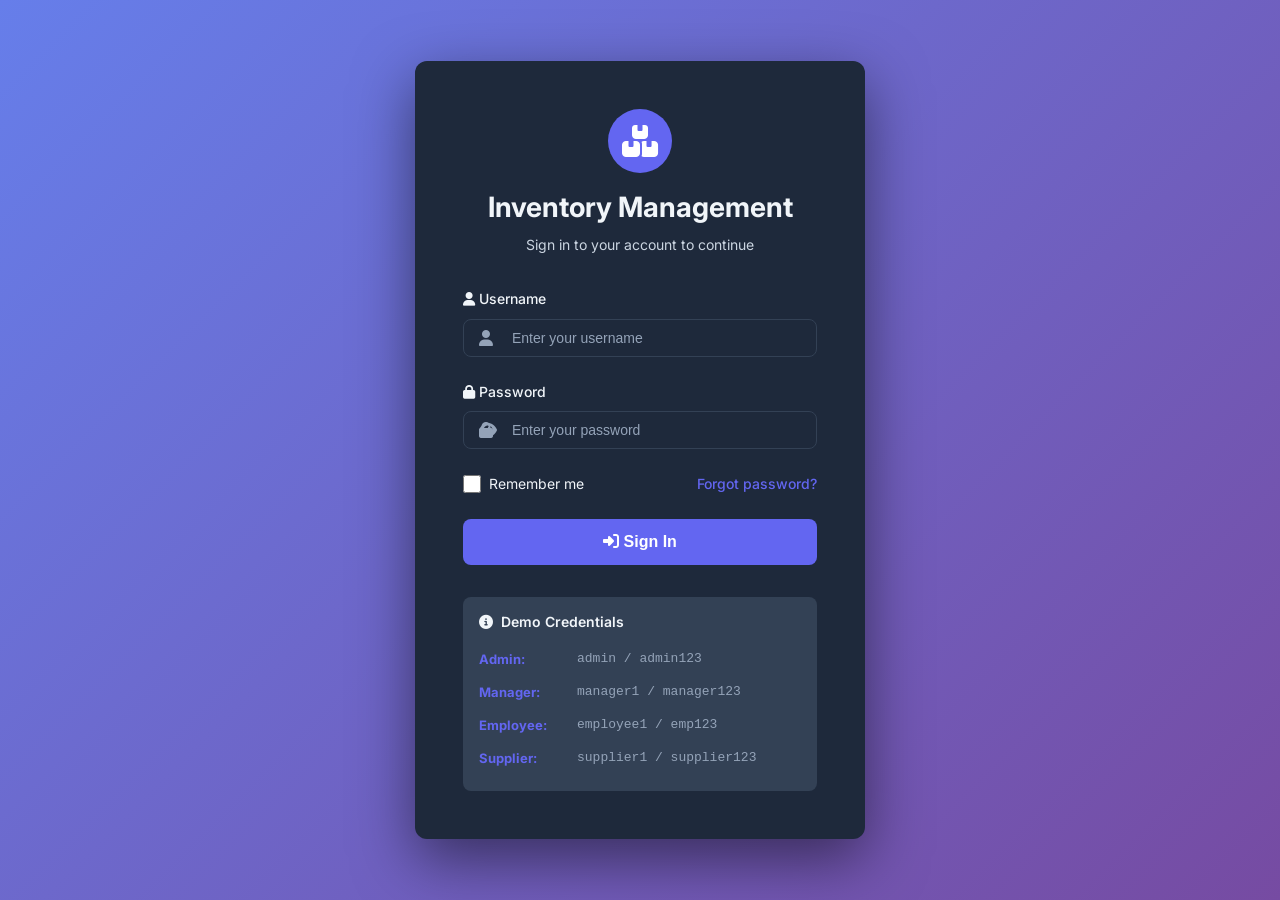
<file: payments.html>
<!DOCTYPE html>
<html lang="en">
<head>
    <meta charset="UTF-8">
    <meta name="viewport" content="width=device-width, initial-scale=1.0">
    <title>Payments - Inventory Management System</title>
    <link rel="stylesheet" href="css/style.css">
    <style>
        /* Payment Specific Styles */
        .payment-status-badge {
            display: inline-flex;
            align-items: center;
            gap: 0.5rem;
        }

        .status-dot {
            width: 8px;
            height: 8px;
            border-radius: 50%;
        }

        .status-dot.success { background: var(--success); }
        .status-dot.pending { background: var(--warning); }
        .status-dot.failed { background: var(--danger); }
        .status-dot.refunded { background: var(--info); }

        /* Payment Method Icons */
        .payment-method-icon {
            display: inline-flex;
            align-items: center;
            gap: 0.5rem;
            padding: 0.25rem 0.75rem;
            background: var(--bg-tertiary);
            border-radius: var(--radius-md);
            font-size: 0.875rem;
        }

        .payment-method-icon i {
            color: var(--accent-primary);
        }

        /* Payment Stats */
        .payment-stats {
            display: grid;
            grid-template-columns: repeat(auto-fit, minmax(200px, 1fr));
            gap: 1rem;
            margin-bottom: 2rem;
        }

        .payment-stat-card {
            background: var(--bg-secondary);
            padding: 1.5rem;
            border-radius: var(--radius-lg);
            border-left: 4px solid var(--accent-primary);
        }

        .payment-stat-card.success {
            border-left-color: var(--success);
        }

        .payment-stat-card.warning {
            border-left-color: var(--warning);
        }

        .payment-stat-card.danger {
            border-left-color: var(--danger);
        }

        .stat-label {
            font-size: 0.875rem;
            color: var(--text-secondary);
            margin-bottom: 0.5rem;
        }

        .stat-value {
            font-size: 1.5rem;
            font-weight: 700;
            color: var(--text-primary);
        }

        /* Filter Section */
        .filter-section {
            display: flex;
            gap: 1rem;
            margin-bottom: 1.5rem;
            flex-wrap: wrap;
        }

        .filter-section .form-control {
            width: auto;
            min-width: 180px;
        }

        /* Payment Details Card */
        .payment-detail-card {
            background: var(--bg-tertiary);
            padding: 1.5rem;
            border-radius: var(--radius-lg);
            margin-bottom: 1rem;
        }

        .payment-detail-row {
            display: flex;
            justify-content: space-between;
            padding: 0.75rem 0;
            border-bottom: 1px solid var(--border-color);
        }

        .payment-detail-row:last-child {
            border-bottom: none;
        }

        .payment-detail-label {
            font-size: 0.875rem;
            color: var(--text-secondary);
        }

        .payment-detail-value {
            font-weight: 600;
            color: var(--text-primary);
        }

        /* Transaction Timeline */
        .transaction-timeline {
            position: relative;
            padding-left: 2rem;
        }

        .timeline-item {
            position: relative;
            padding-bottom: 1.5rem;
        }

        .timeline-item::before {
            content: '';
            position: absolute;
            left: -1.5rem;
            top: 0;
            width: 12px;
            height: 12px;
            border-radius: 50%;
            background: var(--accent-primary);
            border: 3px solid var(--bg-secondary);
        }

        .timeline-item::after {
            content: '';
            position: absolute;
            left: -1.0625rem;
            top: 12px;
            width: 2px;
            height: calc(100% - 12px);
            background: var(--border-color);
        }

        .timeline-item:last-child::after {
            display: none;
        }

        .timeline-content {
            background: var(--bg-tertiary);
            padding: 1rem;
            border-radius: var(--radius-md);
        }

        .timeline-time {
            font-size: 0.75rem;
            color: var(--text-muted);
            margin-bottom: 0.25rem;
        }

        .timeline-title {
            font-weight: 600;
            color: var(--text-primary);
            margin-bottom: 0.25rem;
        }

        .timeline-desc {
            font-size: 0.875rem;
            color: var(--text-secondary);
        }

        @media (max-width: 768px) {
            .payment-stats {
                grid-template-columns: 1fr;
            }
        }
    </style>
</head>
<body>
    <div class="app-container">
        <!-- Sidebar -->
        <aside class="sidebar" id="sidebar">
            <div class="sidebar-header">
                <div class="sidebar-logo">
                    <i class="fas fa-boxes"></i>
                </div>
                <div class="sidebar-brand">
                    <h3>Inventory MS</h3>
                    <p>Management System</p>
                </div>
            </div>

            <nav class="sidebar-nav">
                <div class="nav-section">
                    <div class="nav-section-title">Main</div>
                    <a href="dashboard.html" class="nav-item">
                        <i class="fas fa-home"></i>
                        <span>Dashboard</span>
                    </a>
                </div>

                <div class="nav-section">
                    <div class="nav-section-title">Management</div>
                    <a href="users.html" class="nav-item">
                        <i class="fas fa-users"></i>
                        <span>Users</span>
                    </a>
                    <a href="products.html" class="nav-item">
                        <i class="fas fa-box"></i>
                        <span>Products</span>
                    </a>
                    <!-- <a href="categories.html" class="nav-item">
                        <i class="fas fa-tags"></i>
                        <span>Categories</span>
                    </a> -->
                    <a href="orders.html" class="nav-item">
                        <i class="fas fa-shopping-cart"></i>
                        <span>Orders</span>
                    </a>
                </div>

                <div class="nav-section">
                    <div class="nav-section-title">Financial</div>
                    <a href="invoices.html" class="nav-item">
                        <i class="fas fa-file-invoice"></i>
                        <span>Invoices</span>
                    </a>
                    <a href="payments.html" class="nav-item active">
                        <i class="fas fa-credit-card"></i>
                        <span>Payments</span>
                    </a>
                </div>

                <div class="nav-section">
                    <div class="nav-section-title">Reports</div>
                    <a href="reports.html" class="nav-item">
                        <i class="fas fa-chart-line"></i>
                        <span>Analytics</span>
                    </a>
                </div>
            </nav>
        </aside>

        <!-- Main Content -->
        <div class="main-content">
            <!-- Top Navbar -->
            <header class="top-navbar">
                <div class="navbar-left">
                    <button class="menu-toggle" id="menuToggle">
                        <i class="fas fa-bars"></i>
                    </button>
                    <div class="navbar-search">
                        <i class="fas fa-search"></i>
                        <input type="text" placeholder="Search payments..." id="searchInput">
                    </div>
                </div>

                <div class="navbar-right">
                    <div class="navbar-icon">
                        <i class="fas fa-bell"></i>
                        <span class="badge-notification">3</span>
                    </div>
                    <div class="user-menu">
                        <div class="user-avatar" id="userAvatar">A</div>
                        <div class="user-info">
                            <div class="user-name" id="userName">Admin</div>
                            <div class="user-role" id="userRole">Administrator</div>
                        </div>
                    </div>
                    <button class="btn btn-danger btn-sm" onclick="handleLogout()">
                        <i class="fas fa-sign-out-alt"></i>
                        Logout
                    </button>
                </div>
            </header>

            <!-- Content Area -->
            <main class="content-area">
                <div class="page-header">
                    <div>
                        <h1 class="page-title">Payment Management</h1>
                        <p class="page-subtitle">Track and manage payment transactions</p>
                    </div>
                </div>

                <!-- Payment Stats -->
                <div class="payment-stats">
                    <div class="payment-stat-card success">
                        <div class="stat-label">Total Payments</div>
                        <div class="stat-value" id="totalPaymentsAmount">Rs. 0.00</div>
                    </div>
                    <div class="payment-stat-card success">
                        <div class="stat-label">Successful Payments</div>
                        <div class="stat-value" id="successfulCount">0</div>
                    </div>
                    <div class="payment-stat-card warning">
                        <div class="stat-label">Pending Payments</div>
                        <div class="stat-value" id="pendingCount">0</div>
                    </div>
                    <div class="payment-stat-card danger">
                        <div class="stat-label">Failed Payments</div>
                        <div class="stat-value" id="failedCount">0</div>
                    </div>
                </div>

                <!-- Filters -->
                <div class="filter-section">
                    <select class="form-control" id="statusFilter" onchange="filterPayments()">
                        <option value="">All Status</option>
                        <option value="SUCCESS">Success</option>
                        <option value="PENDING">Pending</option>
                        <option value="FAILED">Failed</option>
                        <option value="REFUNDED">Refunded</option>
                    </select>

                    <select class="form-control" id="methodFilter" onchange="filterPayments()">
                        <option value="">All Methods</option>
                        <option value="CASH">Cash</option>
                        <option value="CARD">Card</option>
                        <option value="BANK_TRANSFER">Bank Transfer</option>
                        <option value="CHEQUE">Cheque</option>
                        <option value="ONLINE">Online</option>
                    </select>

                    <input type="date" class="form-control" id="startDateFilter" onchange="filterPayments()" placeholder="Start Date">
                    <input type="date" class="form-control" id="endDateFilter" onchange="filterPayments()" placeholder="End Date">

                    <div class="d-flex align-items-center gap-2" style="margin-left: auto;">
                        <span class="text-secondary">Total: <strong id="totalCount">0</strong></span>
                    </div>
                </div>

                <!-- Payments Table -->
                <div class="card">
                    <div class="table-container">
                        <table>
                            <thead>
                                <tr>
                                    <th>Payment ID</th>
                                    <th>Invoice ID</th>
                                    <th>Date</th>
                                    <th>Amount</th>
                                    <th>Method</th>
                                    <th>Status</th>
                                    <th>Actions</th>
                                </tr>
                            </thead>
                            <tbody id="paymentsTableBody">
                                <tr>
                                    <td colspan="7" class="text-center">
                                        <div class="loading-container">
                                            <div class="spinner"></div>
                                        </div>
                                    </td>
                                </tr>
                            </tbody>
                        </table>
                    </div>
                </div>
            </main>
        </div>
    </div>

    <!-- View Payment Modal -->
    <div class="modal" id="viewPaymentModal">
        <div class="modal-dialog">
            <div class="modal-header">
                <h3 class="modal-title">Payment Details</h3>
                <button class="modal-close" onclick="closeViewPaymentModal()">
                    <i class="fas fa-times"></i>
                </button>
            </div>
            <div class="modal-body" id="paymentDetailsContent">
                <div class="loading-container">
                    <div class="spinner"></div>
                </div>
            </div>
        </div>
    </div>

    <!-- Update Payment Status Modal -->
    <div class="modal" id="updateStatusModal">
        <div class="modal-dialog">
            <div class="modal-header">
                <h3 class="modal-title">Update Payment Status</h3>
                <button class="modal-close" onclick="closeUpdateStatusModal()">
                    <i class="fas fa-times"></i>
                </button>
            </div>
            <div class="modal-body">
                <form id="updateStatusForm">
                    <input type="hidden" id="updatePaymentId">

                    <div class="form-group">
                        <label class="form-label">Current Status</label>
                        <input type="text" class="form-control" id="currentStatus" readonly>
                    </div>

                    <div class="form-group">
                        <label class="form-label" for="newStatus">New Status</label>
                        <select class="form-control" id="newStatus" required>
                            <option value="">Select Status</option>
                            <option value="SUCCESS">Success</option>
                            <option value="PENDING">Pending</option>
                            <option value="FAILED">Failed</option>
                            <option value="REFUNDED">Refunded</option>
                        </select>
                    </div>

                    <div class="d-flex gap-2">
                        <button type="button" class="btn btn-secondary" onclick="closeUpdateStatusModal()">Cancel</button>
                        <button type="submit" class="btn btn-primary">
                            <i class="fas fa-check"></i>
                            Update Status
                        </button>
                    </div>
                </form>
            </div>
        </div>
    </div>

    <!-- Scripts -->
    <script src="js/config.js"></script>
    <script src="js/utils.js"></script>
    <script src="js/auth.js"></script>
    <script src="js/payments.js"></script>
</body>
</html>
</file>
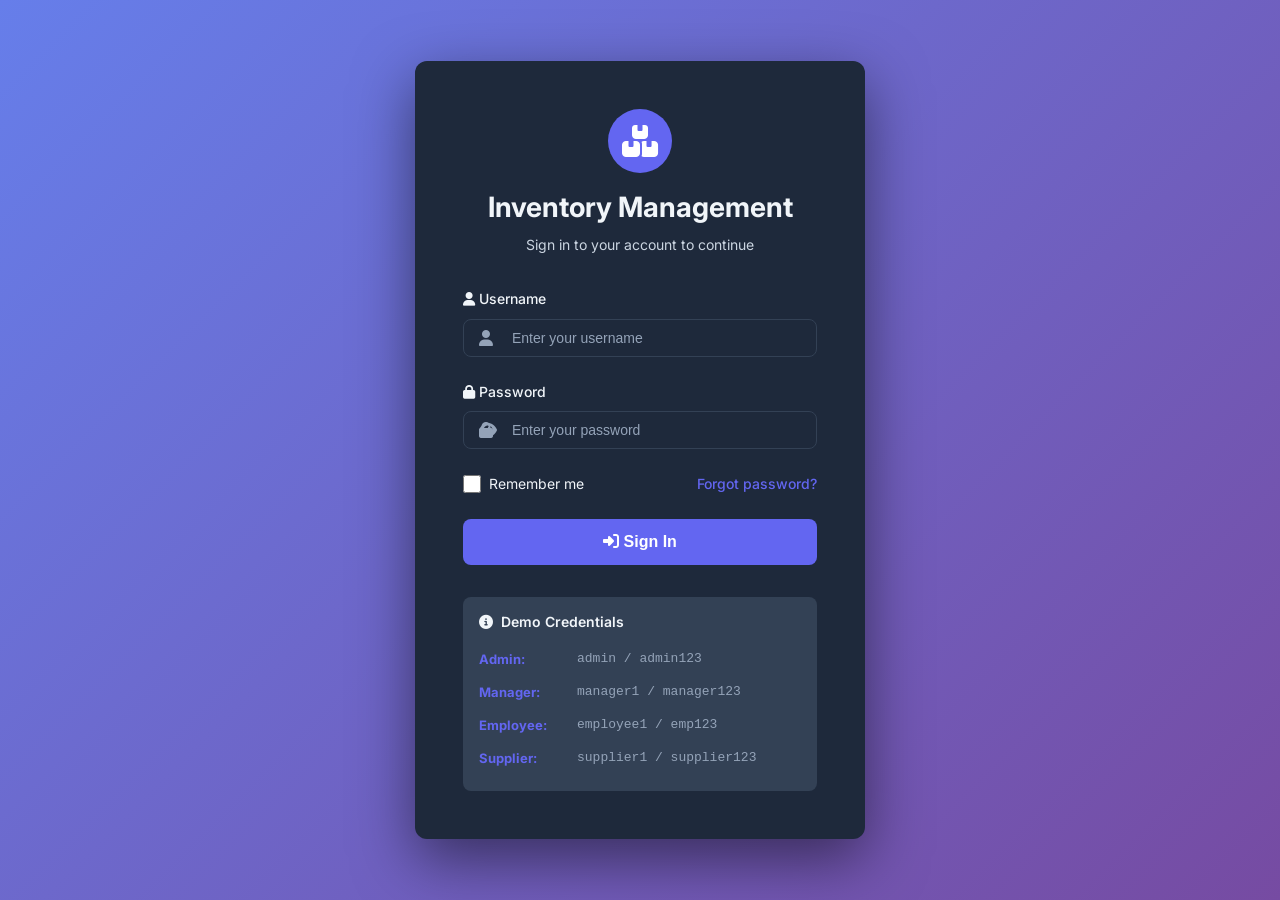
<file: products.html>
<!DOCTYPE html>
<html lang="en">
<head>
    <meta charset="UTF-8">
    <meta name="viewport" content="width=device-width, initial-scale=1.0">
    <title>Products - Inventory Management System</title>
    <link rel="stylesheet" href="css/style.css">
    <style>
        /* Product Grid View */
        .view-toggle {
            display: flex;
            gap: 0.5rem;
            background: var(--bg-tertiary);
            padding: 0.25rem;
            border-radius: var(--radius-md);
        }

        .view-toggle button {
            padding: 0.5rem 1rem;
            background: transparent;
            border: none;
            color: var(--text-secondary);
            cursor: pointer;
            border-radius: var(--radius-md);
            transition: var(--transition);
        }

        .view-toggle button.active {
            background: var(--accent-primary);
            color: white;
        }

        .products-grid {
            display: grid;
            grid-template-columns: repeat(auto-fill, minmax(280px, 1fr));
            gap: 1.5rem;
            margin-top: 1.5rem;
        }

        .product-card {
            background: var(--bg-secondary);
            border-radius: var(--radius-lg);
            padding: 1.5rem;
            box-shadow: var(--shadow-md);
            transition: var(--transition);
            position: relative;
        }

        .product-card:hover {
            transform: translateY(-4px);
            box-shadow: var(--shadow-lg);
        }

        .product-header {
            display: flex;
            justify-content: space-between;
            align-items: start;
            margin-bottom: 1rem;
        }

        .product-id {
            font-size: 0.75rem;
            color: var(--text-muted);
            font-weight: 600;
        }

        .product-actions {
            display: flex;
            gap: 0.25rem;
        }

        .product-image {
            width: 100%;
            height: 150px;
            background: var(--bg-tertiary);
            border-radius: var(--radius-md);
            display: flex;
            align-items: center;
            justify-content: center;
            margin-bottom: 1rem;
            font-size: 3rem;
            color: var(--text-muted);
        }

        .product-name {
            font-size: 1.125rem;
            font-weight: 600;
            color: var(--text-primary);
            margin-bottom: 0.5rem;
        }

        .product-description {
            font-size: 0.875rem;
            color: var(--text-secondary);
            margin-bottom: 1rem;
            display: -webkit-box;
            -webkit-line-clamp: 2;
            -webkit-box-orient: vertical;
            overflow: hidden;
        }

        .product-price {
            font-size: 1.5rem;
            font-weight: 700;
            color: var(--accent-primary);
            margin-bottom: 1rem;
        }

        .product-footer {
            display: flex;
            justify-content: space-between;
            align-items: center;
            padding-top: 1rem;
            border-top: 1px solid var(--border-color);
        }

        .stock-info {
            display: flex;
            flex-direction: column;
            gap: 0.25rem;
        }

        .stock-label {
            font-size: 0.75rem;
            color: var(--text-secondary);
        }

        .stock-value {
            font-size: 1rem;
            font-weight: 600;
        }

        .stock-value.low {
            color: var(--danger);
        }

        .stock-value.normal {
            color: var(--success);
        }

        /* Modal Styles (Same as users page) */
        .modal {
            display: none;
            position: fixed;
            top: 0;
            left: 0;
            width: 100%;
            height: 100%;
            background: rgba(0, 0, 0, 0.7);
            z-index: 10000;
            align-items: center;
            justify-content: center;
            animation: fadeIn 0.3s;
        }

        .modal.show {
            display: flex;
        }

        .modal-dialog {
            background: var(--bg-secondary);
            border-radius: var(--radius-lg);
            width: 90%;
            max-width: 600px;
            max-height: 90vh;
            overflow-y: auto;
        }

        .modal-header {
            padding: 1.5rem;
            border-bottom: 1px solid var(--border-color);
            display: flex;
            align-items: center;
            justify-content: space-between;
        }

        .modal-title {
            font-size: 1.25rem;
            font-weight: 600;
            margin: 0;
        }

        .modal-close {
            width: 32px;
            height: 32px;
            background: none;
            border: none;
            color: var(--text-secondary);
            cursor: pointer;
            border-radius: var(--radius-md);
            transition: var(--transition);
            font-size: 1.25rem;
        }

        .modal-close:hover {
            background: var(--bg-hover);
        }

        .modal-body {
            padding: 1.5rem;
        }

        .modal-footer {
            padding: 1.5rem;
            border-top: 1px solid var(--border-color);
            display: flex;
            gap: 1rem;
            justify-content: flex-end;
        }
        

        /* Filter Section Styling */
.filter-section {
    display: flex;
    align-items: center;
    gap: 1rem;
    margin: 1.5rem 0 2rem 0;
    padding: 1rem;
    background: var(--bg-secondary);
    border-radius: var(--radius-lg);
    border: 1px solid var(--border-color);
    flex-wrap: wrap;
}

.filter-section {
    display: flex;
    gap: 0.5rem; /* Adds space between child elements */
    align-items: center;
    margin-bottom: 1rem;
    flex-wrap: wrap; /* Allows wrapping on smaller screens */
}

.filter-section .view-toggle {
    margin-left: auto;
}

/* Responsive design for mobile */
@media (max-width: 768px) {
    .filter-section {
        gap: 0.75rem;
        margin: 1rem 0 1.5rem 0;
        padding: 0.75rem;
    }
    
    .filter-section select {
        min-width: 100%;
        margin: 0.25rem 0;
    }
    
    .filter-section .view-toggle {
        margin-left: 0;
        margin-top: 0.5rem;
    }
}

        .form-row {
            display: grid;
            grid-template-columns: repeat(2, 1fr);
            gap: 1rem;
        }

        @media (max-width: 768px) {
            .form-row {
                grid-template-columns: 1fr;
            }
        }
    </style>
</head>
<body>
    <div class="app-container">
        <!-- Sidebar -->
        <aside class="sidebar" id="sidebar">
            <div class="sidebar-header">
                <div class="sidebar-logo">
                    <i class="fas fa-boxes"></i>
                </div>
                <div class="sidebar-brand">
                    <h3>Inventory MS</h3>
                    <p>Management System</p>
                </div>
            </div>

            <nav class="sidebar-nav">
                <div class="nav-section">
                    <div class="nav-section-title">Main</div>
                    <a href="dashboard.html" class="nav-item">
                        <i class="fas fa-home"></i>
                        <span>Dashboard</span>
                    </a>
                </div>

                <div class="nav-section">
                    <div class="nav-section-title">Management</div>
                    <a href="users.html" class="nav-item">
                        <i class="fas fa-users"></i>
                        <span>Users</span>
                    </a>
                    <a href="products.html" class="nav-item active">
                        <i class="fas fa-box"></i>
                        <span>Products</span>
                    </a>
                    <!-- <a href="categories.html" class="nav-item">
                        <i class="fas fa-tags"></i>
                        <span>Categories</span>
                    </a> -->
                    <a href="orders.html" class="nav-item">
                        <i class="fas fa-shopping-cart"></i>
                        <span>Orders</span>
                    </a>
                </div>

                <div class="nav-section">
                    <div class="nav-section-title">Financial</div>
                    <a href="invoices.html" class="nav-item">
                        <i class="fas fa-file-invoice"></i>
                        <span>Invoices</span>
                    </a>
                    <a href="payments.html" class="nav-item">
                        <i class="fas fa-credit-card"></i>
                        <span>Payments</span>
                    </a>
                </div>

                <div class="nav-section">
                    <div class="nav-section-title">Reports</div>
                    <a href="reports.html" class="nav-item">
                        <i class="fas fa-chart-line"></i>
                        <span>Analytics</span>
                    </a>
                </div>
            </nav>
        </aside>

        <!-- Main Content -->
        <div class="main-content">
            <!-- Top Navbar -->
            <header class="top-navbar">
                <div class="navbar-left">
                    <button class="menu-toggle" id="menuToggle">
                        <i class="fas fa-bars"></i>
                    </button>
                    <div class="navbar-search">
                        <i class="fas fa-search"></i>
                        <input type="text" placeholder="Search products..." id="searchInput">
                    </div>
                </div>

                <div class="navbar-right">
                    <div class="navbar-icon">
                        <i class="fas fa-bell"></i>
                        <span class="badge-notification">3</span>
                    </div>
                    <div class="user-menu">
                        <div class="user-avatar" id="userAvatar">A</div>
                        <div class="user-info">
                            <div class="user-name" id="userName">Admin</div>
                            <div class="user-role" id="userRole">Administrator</div>
                        </div>
                    </div>
                    <button class="btn btn-danger btn-sm" onclick="handleLogout()">
                        <i class="fas fa-sign-out-alt"></i>
                        Logout
                    </button>
                </div>
            </header>

            <!-- Content Area -->
            <main class="content-area">
                <div class="page-header">
                    <div>
                        <h1 class="page-title">Product Management</h1>
                        <!-- <p class="page-subtitle">Manage your inventory products</p> -->
                    </div>
                    <div class="d-flex gap-2">
                        <button class="btn btn-secondary" onclick="showLowStockProducts()">
                            <i class="fas fa-exclamation-triangle"></i>
                            Low Stock (<span id="lowStockCount">0</span>)
                        </button>
                        <button class="btn btn-primary" onclick="openAddProductModal()">
                            <i class="fas fa-plus"></i>
                            Add Product
                        </button>
                    </div>
                </div>

                <!-- Filters -->
                <div class="filter-section" >
                    <select class="form-control" id="categoryFilter" onchange="filterProducts()">
                        <option value="">All Categories</option>
                    </select>
                    
                    

                    <select class="form-control" id="stockFilter" onchange="filterProducts()">
                        <option value="">All Stock Levels</option>
                        <option value="low">Low Stock</option>
                        <option value="normal">Normal Stock</option>
                        <option value="out">Out of Stock</option>
                    </select>
                    

                    <div class="d-flex align-items-center gap-2" style="margin-left: auto;">
                        <span class="text-secondary">Total: <strong id="totalCount">0</strong></span>
                        <div class="view-toggle">
                            <button class="active" onclick="switchView('grid')">
                                <i class="fas fa-th"></i>
                            </button>
                            <button onclick="switchView('table')">
                                <i class="fas fa-list"></i>
                            </button>
                        </div>
                    </div>
                </div>

                <!-- Products Grid View -->
                <div id="productsGrid" class="products-grid">
                    <div style="grid-column: 1/-1; text-align: center; padding: 2rem;">
                        <div class="spinner"></div>
                    </div>
                </div>

                <!-- Products Table View (Hidden by default) -->
                <div id="productsTable" class="card" style="display: none;">
                    <div class="table-container">
                        <table>
                            <thead>
                                <tr>
                                    <th>ID</th>
                                    <th>Name</th>
                                    <th>Category</th>
                                    <th>Price</th>
                                    <th>Stock</th>
                                    <th>Status</th>
                                    <th>Actions</th>
                                </tr>
                            </thead>
                            <tbody id="productsTableBody">
                            </tbody>
                        </table>
                    </div>
                </div>
            </main>
        </div>
    </div>

    <!-- Add Product Modal -->
    <div class="modal" id="addProductModal">
        <div class="modal-dialog">
            <div class="modal-header">
                <h3 class="modal-title">Add New Product</h3>
                <button class="modal-close" onclick="closeAddProductModal()">
                    <i class="fas fa-times"></i>
                </button>
            </div>
            <form id="addProductForm">
                <div class="modal-body">
                    <div class="form-group">
                        <label class="form-label" for="newProductId">Product ID</label>
                        <input type="text" class="form-control" id="newProductId" placeholder="P001" required>
                    </div>

                    <div class="form-group">
                        <label class="form-label" for="newProductName">Product Name</label>
                        <input type="text" class="form-control" id="newProductName" required>
                    </div>

                    <div class="form-group">
                        <label class="form-label" for="newProductDescription">Description</label>
                        <textarea class="form-control" id="newProductDescription" rows="3" required></textarea>
                    </div>

                    <div class="form-group">
                        <label class="form-label" for="newProductCategory">Category</label>
                        <select class="form-control" id="newProductCategory">
                            <option value="">Select Category</option>
                        </select>
                    </div>

                    <div class="form-row">
                        <div class="form-group">
                            <label class="form-label" for="newProductPrice">Price (Rs.)</label>
                            <input type="number" class="form-control" id="newProductPrice" step="0.01" min="0" required>
                        </div>

                        <div class="form-group">
                            <label class="form-label" for="newProductStock">Stock Quantity</label>
                            <input type="number" class="form-control" id="newProductStock" min="0" required>
                        </div>
                    </div>

                    <div class="form-row">
                        <div class="form-group">
                            <label class="form-label" for="newProductMinStock">Min Stock Level</label>
                            <input type="number" class="form-control" id="newProductMinStock" min="0" required>
                        </div>

                        <div class="form-group">
                            <label class="form-label" for="newProductMaxStock">Max Stock Level</label>
                            <input type="number" class="form-control" id="newProductMaxStock" min="0" required>
                        </div>
                    </div>
                </div>
                <div class="modal-footer">
                    <button type="button" class="btn btn-secondary" onclick="closeAddProductModal()">
                        Cancel
                    </button>
                    <button type="submit" class="btn btn-primary">
                        <i class="fas fa-save"></i>
                        Create Product
                    </button>
                </div>
            </form>
        </div>
    </div>

    <!-- Edit Product Modal -->
    <div class="modal" id="editProductModal">
        <div class="modal-dialog">
            <div class="modal-header">
                <h3 class="modal-title">Edit Product</h3>
                <button class="modal-close" onclick="closeEditProductModal()">
                    <i class="fas fa-times"></i>
                </button>
            </div>
            <form id="editProductForm">
                <input type="hidden" id="editProductId">
                <div class="modal-body">
                    <div class="form-group">
                        <label class="form-label" for="editProductName">Product Name</label>
                        <input type="text" class="form-control" id="editProductName" required>
                    </div>

                    <div class="form-group">
                        <label class="form-label" for="editProductDescription">Description</label>
                        <textarea class="form-control" id="editProductDescription" rows="3" required></textarea>
                    </div>

                    <div class="form-group">
                        <label class="form-label" for="editProductCategory">Category</label>
                        <select class="form-control" id="editProductCategory">
                            <option value="">Select Category</option>
                        </select>
                    </div>

                    <div class="form-row">
                        <div class="form-group">
                            <label class="form-label" for="editProductPrice">Price (Rs.)</label>
                            <input type="number" class="form-control" id="editProductPrice" step="0.01" min="0" required>
                        </div>

                        <div class="form-group">
                            <label class="form-label" for="editProductStock">Stock Quantity</label>
                            <input type="number" class="form-control" id="editProductStock" min="0" required>
                        </div>
                    </div>

                    <div class="form-row">
                        <div class="form-group">
                            <label class="form-label" for="editProductMinStock">Min Stock Level</label>
                            <input type="number" class="form-control" id="editProductMinStock" min="0" required>
                        </div>

                        <div class="form-group">
                            <label class="form-label" for="editProductMaxStock">Max Stock Level</label>
                            <input type="number" class="form-control" id="editProductMaxStock" min="0" required>
                        </div>
                    </div>
                </div>
                <div class="modal-footer">
                    <button type="button" class="btn btn-secondary" onclick="closeEditProductModal()">
                        Cancel
                    </button>
                    <button type="submit" class="btn btn-primary">
                        <i class="fas fa-save"></i>
                        Update Product
                    </button>
                </div>
            </form>
        </div>
    </div>

    <!-- Scripts -->
    <script src="js/config.js"></script>
    <script src="js/utils.js"></script>
    <script src="js/auth.js"></script>
    <script src="js/products.js"></script>
</body>
</html>
</file>
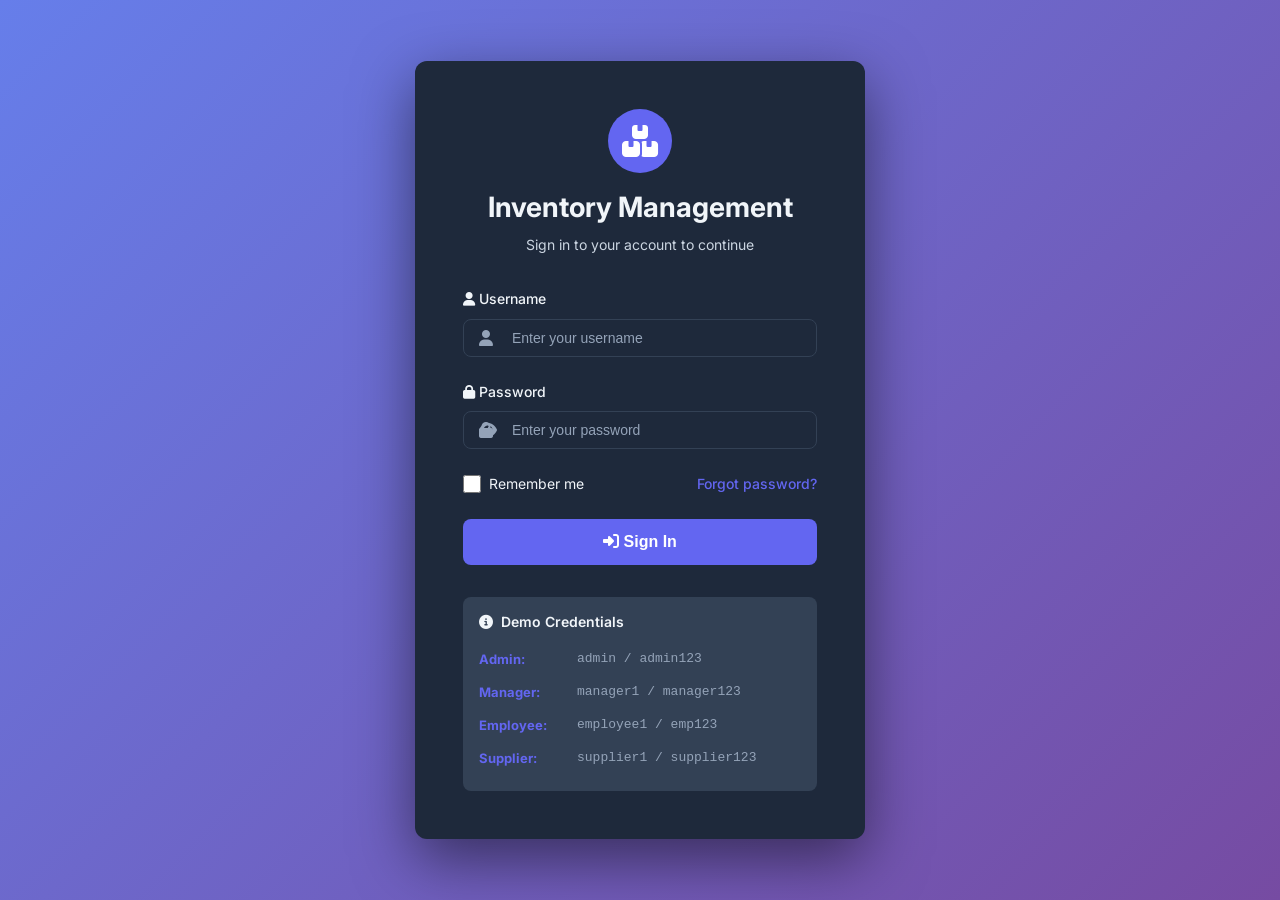
<file: users.html>
<!DOCTYPE html>
<html lang="en">
<head>
    <meta charset="UTF-8">
    <meta name="viewport" content="width=device-width, initial-scale=1.0">
    <title>Users - Inventory Management System</title>
    <link rel="stylesheet" href="css/style.css">
    <style>
        /* Modal Styles */
        .modal {
            display: none;
            position: fixed;
            top: 0;
            left: 0;
            width: 100%;
            height: 100%;
            background: rgba(0, 0, 0, 0.7);
            z-index: 10000;
            align-items: center;
            justify-content: center;
            animation: fadeIn 0.3s;
        }

        .modal.show {
            display: flex;
        }

        @keyframes fadeIn {
            from { opacity: 0; }
            to { opacity: 1; }
        }

        .modal-dialog {
            background: var(--bg-secondary);
            border-radius: var(--radius-lg);
            width: 90%;
            max-width: 500px;
            max-height: 90vh;
            overflow-y: auto;
            animation: slideDown 0.3s;
        }

        @keyframes slideDown {
            from {
                opacity: 0;
                transform: translateY(-50px);
            }
            to {
                opacity: 1;
                transform: translateY(0);
            }
        }

        .modal-header {
            padding: 1.5rem;
            border-bottom: 1px solid var(--border-color);
            display: flex;
            align-items: center;
            justify-content: space-between;
        }

        .modal-title {
            font-size: 1.25rem;
            font-weight: 600;
            color: var(--text-primary);
            margin: 0;
        }

        .modal-close {
            width: 32px;
            height: 32px;
            background: none;
            border: none;
            color: var(--text-secondary);
            cursor: pointer;
            border-radius: var(--radius-md);
            transition: var(--transition);
            display: flex;
            align-items: center;
            justify-content: center;
            font-size: 1.25rem;
        }

        .modal-close:hover {
            background: var(--bg-hover);
            color: var(--text-primary);
        }

        .modal-body {
            padding: 1.5rem;
        }

        .modal-footer {
            padding: 1.5rem;
            border-top: 1px solid var(--border-color);
            display: flex;
            gap: 1rem;
            justify-content: flex-end;
        }

        /* Action Buttons */
        .action-btns {
            display: flex;
            gap: 0.5rem;
        }

        .btn-icon {
            width: 32px;
            height: 32px;
            padding: 0;
            display: flex;
            align-items: center;
            justify-content: center;
        }

        /* Toggle Switch */
        .toggle-switch {
            position: relative;
            width: 44px;
            height: 24px;
            background: var(--border-color);
            border-radius: 12px;
            cursor: pointer;
            transition: var(--transition);
        }

        .toggle-switch.active {
            background: var(--success);
        }

        .toggle-switch::after {
            content: '';
            position: absolute;
            top: 2px;
            left: 2px;
            width: 20px;
            height: 20px;
            background: white;
            border-radius: 50%;
            transition: var(--transition);
        }

        .toggle-switch.active::after {
            left: 22px;
        }

        /* Filter Section */
        .filter-section {
            display: flex;
            gap: 1rem;
            flex-wrap: wrap;
            align-items: center;
            margin-bottom: 1.5rem;
        }

        .filter-section select,
        .filter-section input {
            max-width: 250px;
        }
    </style>
</head>
<body>
    <div class="app-container">
        <!-- Sidebar (Same as dashboard) -->
        <aside class="sidebar" id="sidebar">
            <div class="sidebar-header">
                <div class="sidebar-logo">
                    <i class="fas fa-boxes"></i>
                </div>
                <div class="sidebar-brand">
                    <h3>Inventory MS</h3>
                    <p>Management System</p>
                </div>
            </div>

            <nav class="sidebar-nav">
                <div class="nav-section">
                    <div class="nav-section-title">Main</div>
                    <a href="dashboard.html" class="nav-item">
                        <i class="fas fa-home"></i>
                        <span>Dashboard</span>
                    </a>
                </div>

                <div class="nav-section">
                    <div class="nav-section-title">Management</div>
                    <a href="users.html" class="nav-item active">
                        <i class="fas fa-users"></i>
                        <span>Users</span>
                    </a>
                    <a href="products.html" class="nav-item">
                        <i class="fas fa-box"></i>
                        <span>Products</span>
                    </a>
                    <a href="categories.html" class="nav-item">
                        <i class="fas fa-tags"></i>
                        <span>Categories</span>
                    </a>
                    <a href="orders.html" class="nav-item">
                        <i class="fas fa-shopping-cart"></i>
                        <span>Orders</span>
                    </a>
                </div>

                <div class="nav-section">
                    <div class="nav-section-title">Financial</div>
                    <a href="invoices.html" class="nav-item">
                        <i class="fas fa-file-invoice"></i>
                        <span>Invoices</span>
                    </a>
                    <a href="payments.html" class="nav-item">
                        <i class="fas fa-credit-card"></i>
                        <span>Payments</span>
                    </a>
                </div>

                <div class="nav-section">
                    <div class="nav-section-title">Reports</div>
                    <a href="reports.html" class="nav-item">
                        <i class="fas fa-chart-line"></i>
                        <span>Analytics</span>
                    </a>
                </div>
            </nav>
        </aside>

        <!-- Main Content -->
        <div class="main-content">
            <!-- Top Navbar -->
            <header class="top-navbar">
                <div class="navbar-left">
                    <button class="menu-toggle" id="menuToggle">
                        <i class="fas fa-bars"></i>
                    </button>
                    <div class="navbar-search">
                        <i class="fas fa-search"></i>
                        <input type="text" placeholder="Search users..." id="searchInput">
                    </div>
                </div>

                <div class="navbar-right">
                    <div class="navbar-icon">
                        <i class="fas fa-bell"></i>
                        <span class="badge-notification">3</span>
                    </div>
                    <div class="user-menu">
                        <div class="user-avatar" id="userAvatar">A</div>
                        <div class="user-info">
                            <div class="user-name" id="userName">Admin</div>
                            <div class="user-role" id="userRole">Administrator</div>
                        </div>
                    </div>
                    <button class="btn btn-danger btn-sm" onclick="handleLogout()">
                        <i class="fas fa-sign-out-alt"></i>
                        Logout
                    </button>
                </div>
            </header>

            <!-- Content Area -->
            <main class="content-area">
                <div class="page-header">
                    <div>
                        <h1 class="page-title">User Management</h1>
                        <p class="page-subtitle">Manage system users and their roles</p>
                    </div>
                    <button class="btn btn-primary" onclick="openAddUserModal()">
                        <i class="fas fa-plus"></i>
                        Add User
                    </button>
                </div>

                <!-- Filters -->
                <div class="filter-section">
                    <select class="form-control" id="roleFilter" onchange="filterUsers()">
                        <option value="">All Roles</option>
                        <option value="ADMIN">Admin</option>
                        <option value="MANAGER">Manager</option>
                        <option value="EMPLOYEE">Employee</option>
                        <option value="SUPPLIER">Supplier</option>
                    </select>

                    <select class="form-control" id="statusFilter" onchange="filterUsers()">
                        <option value="">All Status</option>
                        <option value="true">Active</option>
                        <option value="false">Inactive</option>
                    </select>

                    <div class="d-flex align-items-center gap-2" style="margin-left: auto;">
                        <span class="text-secondary">Total Users: <strong id="totalCount">0</strong></span>
                    </div>
                </div>

                <!-- Users Table -->
                <div class="card">
                    <div class="table-container">
                        <table>
                            <thead>
                                <tr>
                                    <th>Username</th>
                                    <th>Role</th>
                                    <th>Status</th>
                                    <th>Created</th>
                                    <th>Actions</th>
                                </tr>
                            </thead>
                            <tbody id="usersTableBody">
                                <tr>
                                    <td colspan="5" class="text-center">
                                        <div class="loading-container">
                                            <div class="spinner"></div>
                                        </div>
                                    </td>
                                </tr>
                            </tbody>
                        </table>
                    </div>
                </div>
            </main>
        </div>
    </div>

    <!-- Add User Modal -->
    <div class="modal" id="addUserModal">
        <div class="modal-dialog">
            <div class="modal-header">
                <h3 class="modal-title">Add New User</h3>
                <button class="modal-close" onclick="closeAddUserModal()">
                    <i class="fas fa-times"></i>
                </button>
            </div>
            <form id="addUserForm">
                <div class="modal-body">
                    <div class="form-group">
                        <label class="form-label" for="newUsername">Username</label>
                        <input type="text" class="form-control" id="newUsername" required>
                    </div>

                    <div class="form-group">
                        <label class="form-label" for="newPassword">Password</label>
                        <input type="password" class="form-control" id="newPassword" required>
                    </div>

                    <div class="form-group">
                        <label class="form-label" for="newRole">Role</label>
                        <select class="form-control" id="newRole" required>
                            <option value="">Select Role</option>
                            <option value="ADMIN">Admin</option>
                            <option value="MANAGER">Manager</option>
                            <option value="EMPLOYEE">Employee</option>
                            <option value="SUPPLIER">Supplier</option>
                        </select>
                    </div>

                    <div class="form-group">
                        <label class="form-label">
                            <input type="checkbox" id="newActive" checked>
                            Active
                        </label>
                    </div>
                </div>
                <div class="modal-footer">
                    <button type="button" class="btn btn-secondary" onclick="closeAddUserModal()">
                        Cancel
                    </button>
                    <button type="submit" class="btn btn-primary">
                        <i class="fas fa-save"></i>
                        Create User
                    </button>
                </div>
            </form>
        </div>
    </div>

    <!-- Edit User Modal -->
    <div class="modal" id="editUserModal">
        <div class="modal-dialog">
            <div class="modal-header">
                <h3 class="modal-title">Edit User Role</h3>
                <button class="modal-close" onclick="closeEditUserModal()">
                    <i class="fas fa-times"></i>
                </button>
            </div>
            <form id="editUserForm">
                <input type="hidden" id="editUserId">
                <div class="modal-body">
                    <div class="form-group">
                        <label class="form-label">Username</label>
                        <input type="text" class="form-control" id="editUsername" disabled>
                    </div>

                    <div class="form-group">
                        <label class="form-label" for="editRole">Role</label>
                        <select class="form-control" id="editRole" required>
                            <option value="ADMIN">Admin</option>
                            <option value="MANAGER">Manager</option>
                            <option value="EMPLOYEE">Employee</option>
                            <option value="SUPPLIER">Supplier</option>
                        </select>
                    </div>
                </div>
                <div class="modal-footer">
                    <button type="button" class="btn btn-secondary" onclick="closeEditUserModal()">
                        Cancel
                    </button>
                    <button type="submit" class="btn btn-primary">
                        <i class="fas fa-save"></i>
                        Update Role
                    </button>
                </div>
            </form>
        </div>
    </div>

    <!-- Scripts -->
    <script src="js/config.js"></script>
    <script src="js/utils.js"></script>
    <script src="js/auth.js"></script>
    <script src="js/users.js"></script>
</body>
</html>
</file>
<file: final dip/inventory_frontend/css/style.css>
/* Reset and Base Styles */
* {
    margin: 0;
    padding: 0;
    box-sizing: border-box;
}

body {
    font-family: 'Segoe UI', Tahoma, Geneva, Verdana, sans-serif;
    background: linear-gradient(135deg, #667eea 0%, #764ba2 100%);
    min-height: 100vh;
    display: flex;
    align-items: center;
    justify-content: center;
}

/* Container */
.container {
    background: rgba(255, 255, 255, 0.95);
    padding: 2rem;
    border-radius: 15px;
    box-shadow: 0 20px 40px rgba(0, 0, 0, 0.1);
    width: 100%;
    max-width: 1200px;
    backdrop-filter: blur(10px);
}

/* Header Styles */
.header {
    text-align: center;
    margin-bottom: 2rem;
    color: #333;
}

.header h1 {
    font-size: 2.5rem;
    margin-bottom: 0.5rem;
    background: linear-gradient(135deg, #667eea, #764ba2);
    -webkit-background-clip: text;
    -webkit-text-fill-color: transparent;
}

/* Navigation Tabs */
.nav-tabs {
    display: flex;
    justify-content: center;
    margin-bottom: 2rem;
    border-bottom: 2px solid #e0e0e0;
}

.nav-tab {
    padding: 1rem 2rem;
    background: none;
    border: none;
    cursor: pointer;
    font-size: 1rem;
    color: #666;
    transition: all 0.3s ease;
    border-bottom: 3px solid transparent;
}

.nav-tab.active {
    color: #667eea;
    border-bottom-color: #667eea;
    font-weight: 600;
}

.nav-tab:hover {
    color: #667eea;
    background: rgba(102, 126, 234, 0.1);
}

/* Tab Content */
.tab-content {
    display: none;
}

.tab-content.active {
    display: block;
    animation: fadeIn 0.3s ease;
}

@keyframes fadeIn {
    from { 
        opacity: 0; 
        transform: translateY(10px); 
    }
    to { 
        opacity: 1; 
        transform: translateY(0); 
    }
}

/* Login Form */
.login-form {
    max-width: 400px;
    margin: 0 auto;
}

/* Form Styles */
.form-group {
    margin-bottom: 1.5rem;
}

.form-group label {
    display: block;
    margin-bottom: 0.5rem;
    color: #333;
    font-weight: 500;
}

.form-group input, 
.form-group select, 
.form-group textarea {
    width: 100%;
    padding: 0.75rem;
    border: 2px solid #e0e0e0;
    border-radius: 8px;
    font-size: 1rem;
    transition: border-color 0.3s ease;
}

.form-group input:focus, 
.form-group select:focus, 
.form-group textarea:focus {
    outline: none;
    border-color: #667eea;
    box-shadow: 0 0 0 3px rgba(102, 126, 234, 0.1);
}

/* Button Styles */
.btn {
    background: linear-gradient(135deg, #667eea, #764ba2);
    color: white;
    padding: 0.75rem 1.5rem;
    border: none;
    border-radius: 8px;
    cursor: pointer;
    font-size: 1rem;
    transition: transform 0.3s ease, box-shadow 0.3s ease;
    margin: 0.25rem;
}

.btn:hover {
    transform: translateY(-2px);
    box-shadow: 0 10px 20px rgba(102, 126, 234, 0.3);
}

.btn-secondary {
    background: linear-gradient(135deg, #95a5a6, #7f8c8d);
}

.btn-danger {
    background: linear-gradient(135deg, #e74c3c, #c0392b);
}

/* Table Styles */
.data-table {
    width: 100%;
    border-collapse: collapse;
    margin-top: 1rem;
    background: white;
    border-radius: 10px;
    overflow: hidden;
    box-shadow: 0 5px 15px rgba(0, 0, 0, 0.1);
}

.data-table th, 
.data-table td {
    padding: 1rem;
    text-align: left;
    border-bottom: 1px solid #e0e0e0;
}

.data-table th {
    background: linear-gradient(135deg, #667eea, #764ba2);
    color: white;
    font-weight: 600;
}

.data-table tr:hover {
    background: rgba(102, 126, 234, 0.05);
}

/* Search Section */
.search-section {
    display: flex;
    gap: 1rem;
    margin-bottom: 1rem;
    align-items: center;
}

.search-input {
    flex: 1;
    padding: 0.75rem;
    border: 2px solid #e0e0e0;
    border-radius: 8px;
    font-size: 1rem;
}

/* Modal Styles */
.modal {
    display: none;
    position: fixed;
    top: 0;
    left: 0;
    width: 100%;
    height: 100%;
    background: rgba(0, 0, 0, 0.5);
    z-index: 1000;
}

.modal-content {
    background: white;
    margin: 5% auto;
    padding: 2rem;
    width: 90%;
    max-width: 500px;
    border-radius: 15px;
    animation: slideIn 0.3s ease;
}

@keyframes slideIn {
    from { 
        transform: translateY(-50px); 
        opacity: 0; 
    }
    to { 
        transform: translateY(0); 
        opacity: 1; 
    }
}

.close {
    color: #aaa;
    float: right;
    font-size: 28px;
    font-weight: bold;
    cursor: pointer;
}

.close:hover {
    color: #667eea;
}

/* Alert Styles */
.alert {
    padding: 1rem;
    margin: 1rem 0;
    border-radius: 8px;
    font-weight: 500;
}

.alert-success {
    background: #d4edda;
    color: #155724;
    border: 1px solid #c3e6cb;
}

.alert-error {
    background: #f8d7da;
    color: #721c24;
    border: 1px solid #f5c6cb;
}

/* Dashboard Stats */
.stats-grid {
    display: grid;
    grid-template-columns: repeat(auto-fit, minmax(200px, 1fr));
    gap: 1rem;
    margin-bottom: 2rem;
}

.stat-card {
    background: white;
    padding: 1.5rem;
    border-radius: 10px;
    box-shadow: 0 5px 15px rgba(0, 0, 0, 0.1);
    text-align: center;
}

.stat-number {
    font-size: 2rem;
    font-weight: bold;
    color: #667eea;
}

.stat-label {
    color: #666;
    margin-top: 0.5rem;
}

/* Utility Classes */
.low-stock {
    color: #e74c3c;
    font-weight: bold;
}

.hidden {
    display: none;
}

/* Responsive Design */
@media (max-width: 768px) {
    .container {
        margin: 1rem;
        padding: 1rem;
    }
    
    .header h1 {
        font-size: 2rem;
    }
    
    .nav-tabs {
        flex-wrap: wrap;
    }
    
    .nav-tab {
        padding: 0.75rem 1rem;
        font-size: 0.9rem;
    }
    
    .search-section {
        flex-direction: column;
        align-items: stretch;
    }
    
    .data-table {
        font-size: 0.9rem;
    }
    
    .data-table th,
    .data-table td {
        padding: 0.5rem;
    }
    
    .modal-content {
        width: 95%;
        margin: 10% auto;
    }
    
    .stats-grid {
        grid-template-columns: repeat(auto-fit, minmax(150px, 1fr));
    }
}
</file>
<file: css/style.css>
/* Import Theme */
@import url('theme.css');
@import url('https://fonts.googleapis.com/css2?family=Inter:wght@300;400;500;600;700&display=swap');
@import url('https://cdnjs.cloudflare.com/ajax/libs/font-awesome/6.4.0/css/all.min.css');

/* Reset & Base Styles */
* {
    margin: 0;
    padding: 0;
    box-sizing: border-box;
}

body {
    font-family: 'Inter', -apple-system, BlinkMacSystemFont, 'Segoe UI', sans-serif;
    background: var(--bg-primary);
    color: var(--text-primary);
    line-height: 1.6;
    font-size: 14px;
    overflow-x: hidden;
}

/* Scrollbar Styling */
::-webkit-scrollbar {
    width: 8px;
    height: 8px;
}

::-webkit-scrollbar-track {
    background: var(--bg-secondary);
}

::-webkit-scrollbar-thumb {
    background: var(--border-color);
    border-radius: 4px;
}

::-webkit-scrollbar-thumb:hover {
    background: var(--border-light);
}

/* Typography */
h1, h2, h3, h4, h5, h6 {
    font-weight: 600;
    line-height: 1.3;
    margin-bottom: 0.5rem;
}

h1 { font-size: 2rem; }
h2 { font-size: 1.5rem; }
h3 { font-size: 1.25rem; }
h4 { font-size: 1.125rem; }
h5 { font-size: 1rem; }
h6 { font-size: 0.875rem; }

p {
    margin-bottom: 1rem;
}

a {
    color: var(--accent-primary);
    text-decoration: none;
    transition: var(--transition);
}

a:hover {
    color: var(--accent-hover);
}

/* Buttons */
.btn {
    display: inline-flex;
    align-items: center;
    justify-content: center;
    gap: 0.5rem;
    padding: 0.625rem 1.25rem;
    font-size: 0.875rem;
    font-weight: 500;
    border: none;
    border-radius: var(--radius-md);
    cursor: pointer;
    transition: var(--transition);
    text-decoration: none;
    white-space: nowrap;
}

.btn-primary {
    background: var(--accent-primary);
    color: white;
}

.btn-primary:hover {
    background: var(--accent-hover);
    transform: translateY(-1px);
    box-shadow: var(--shadow-md);
}

.btn-success {
    background: var(--success);
    color: white;
}

.btn-success:hover {
    background: #059669;
}

.btn-danger {
    background: var(--danger);
    color: white;
}

.btn-danger:hover {
    background: #dc2626;
}

.btn-warning {
    background: var(--warning);
    color: white;
}

.btn-warning:hover {
    background: #d97706;
}

.btn-secondary {
    background: var(--bg-tertiary);
    color: var(--text-primary);
}

.btn-secondary:hover {
    background: var(--bg-hover);
}

.btn-sm {
    padding: 0.375rem 0.75rem;
    font-size: 0.8125rem;
}

.btn-lg {
    padding: 0.875rem 1.5rem;
    font-size: 1rem;
}

.btn:disabled {
    opacity: 0.5;
    cursor: not-allowed;
}

/* Form Elements */
.form-group {
    margin-bottom: 1.25rem;
}

.form-label {
    display: block;
    margin-bottom: 0.5rem;
    font-weight: 500;
    color: var(--text-primary);
}

.form-control {
    width: 100%;
    padding: 0.625rem 0.875rem;
    font-size: 0.875rem;
    color: var(--text-primary);
    background: var(--bg-secondary);
    border: 1px solid var(--border-color);
    border-radius: var(--radius-md);
    transition: var(--transition);
}

.form-control:focus {
    outline: none;
    border-color: var(--accent-primary);
    box-shadow: 0 0 0 3px rgba(99, 102, 241, 0.1);
}

.form-control::placeholder {
    color: var(--text-muted);
}

select.form-control {
    cursor: pointer;
}

textarea.form-control {
    resize: vertical;
    min-height: 100px;
}

/* Cards */
.card {
    background: var(--bg-secondary);
    border-radius: var(--radius-lg);
    padding: 1.5rem;
    box-shadow: var(--shadow-md);
    transition: var(--transition);
}

.card:hover {
    box-shadow: var(--shadow-lg);
}

.card-header {
    display: flex;
    align-items: center;
    justify-content: space-between;
    margin-bottom: 1.5rem;
    padding-bottom: 1rem;
    border-bottom: 1px solid var(--border-color);
}

.card-title {
    font-size: 1.125rem;
    font-weight: 600;
    color: var(--text-primary);
}

.card-body {
    color: var(--text-secondary);
}

/* Badges */
.badge {
    display: inline-flex;
    align-items: center;
    padding: 0.25rem 0.75rem;
    font-size: 0.75rem;
    font-weight: 600;
    border-radius: 9999px;
    text-transform: uppercase;
    letter-spacing: 0.5px;
}

.badge-primary {
    background: rgba(99, 102, 241, 0.1);
    color: var(--accent-primary);
}

.badge-success {
    background: rgba(16, 185, 129, 0.1);
    color: var(--success);
}

.badge-danger {
    background: rgba(239, 68, 68, 0.1);
    color: var(--danger);
}

.badge-warning {
    background: rgba(245, 158, 11, 0.1);
    color: var(--warning);
}

.badge-info {
    background: rgba(59, 130, 246, 0.1);
    color: var(--info);
}

.badge-secondary {
    background: var(--bg-tertiary);
    color: var(--text-secondary);
}

/* Tables */
.table-container {
    overflow-x: auto;
    border-radius: var(--radius-lg);
}

table {
    width: 100%;
    border-collapse: collapse;
}

thead {
    background: var(--bg-tertiary);
}

th {
    padding: 1rem;
    text-align: left;
    font-weight: 600;
    font-size: 0.8125rem;
    text-transform: uppercase;
    letter-spacing: 0.5px;
    color: var(--text-secondary);
}

td {
    padding: 1rem;
    border-top: 1px solid var(--border-color);
}

tr:hover {
    background: var(--bg-hover);
}

/* Spinner/Loading */
.spinner {
    width: 40px;
    height: 40px;
    border: 4px solid var(--bg-tertiary);
    border-top-color: var(--accent-primary);
    border-radius: 50%;
    animation: spin 0.8s linear infinite;
}

@keyframes spin {
    to { transform: rotate(360deg); }
}

.loading-container {
    display: flex;
    justify-content: center;
    align-items: center;
    min-height: 200px;
}

/* Toast Notifications */
.toast {
    position: fixed;
    bottom: 2rem;
    right: 2rem;
    background: var(--bg-secondary);
    color: var(--text-primary);
    padding: 1rem 1.5rem;
    border-radius: var(--radius-md);
    box-shadow: var(--shadow-lg);
    display: flex;
    align-items: center;
    gap: 0.75rem;
    min-width: 300px;
    transform: translateY(100px);
    opacity: 0;
    transition: var(--transition);
    z-index: 10000;
}

.toast.show {
    transform: translateY(0);
    opacity: 1;
}

.toast-success {
    border-left: 4px solid var(--success);
}

.toast-error {
    border-left: 4px solid var(--danger);
}

.toast-info {
    border-left: 4px solid var(--info);
}

.toast i {
    font-size: 1.25rem;
}

/* dashboard layout*/

.app-container{
    display: flex;
    min-height: 100vh;
    background: var(--bg-primary);
}

/* sidebar */
.sidebar{
    width: var(--sidebar-width);
    background: var(--bg-secondary);
    border-right: 1px solid var(--border-color);
    position: fixed;
    left: 0;
    top: 0;
    height: 100vh;
    overflow: auto;
    transition: var(--transition);
    z-index: 1000;
}


.sidebar-header {
    padding: 1.5rem;
    border-bottom: 1px solid var(--border-color);
    display: flex;
    align-items: center;
    gap: 1rem;
}

.sidebar-logo {
    width: 40px;
    height: 40px;
    background: var(--accent-primary);
    border-radius: var(--radius-md);
    display: flex;
    align-items: center;
    justify-content: center;
    color: white;
    font-size: 1.25rem;
}

.sidebar-brand h3 {
    font-size: 1.125rem;
    font-weight: 700;
    margin: 0;
    color: var(--text-primary);
}

.sidebar-brand p {
    font-size: 0.75rem;
    color: var(--text-secondary);
    margin: 0;
}

/* Navigation */
.sidebar-nav {
    padding: 1rem 0;
}

.nav-section {
    margin-bottom: 1.5rem;
}

.nav-section-title {
    padding: 0.5rem 1.5rem;
    font-size: 0.75rem;
    font-weight: 600;
    text-transform: uppercase;
    letter-spacing: 0.5px;
    color: var(--text-muted);
}

.nav-item {
    display: block;
    padding: 0.75rem 1.5rem;
    color: var(--text-secondary);
    text-decoration: none;
    transition: var(--transition);
    display: flex;
    align-items: center;
    gap: 0.75rem;
    font-size: 0.9375rem;
}

.nav-item i {
    width: 20px;
    font-size: 1.125rem;
}

.nav-item:hover {
    background: var(--bg-hover);
    color: var(--text-primary);
}

.nav-item.active {
    background: rgba(99, 102, 241, 0.1);
    color: var(--accent-primary);
    border-right: 3px solid var(--accent-primary);
}

/* Main Content */
.main-content {
    flex: 1;
    margin-left: var(--sidebar-width);
    min-height: 100vh;
    display: flex;
    flex-direction: column;
}

/* Top Navbar */
.top-navbar {
    height: var(--navbar-height);
    background: var(--bg-secondary);
    border-bottom: 1px solid var(--border-color);
    padding: 0 2rem;
    display: flex;
    align-items: center;
    justify-content: space-between;
    position: sticky;
    top: 0;
    z-index: 100;
}

.navbar-left {
    display: flex;
    align-items: center;
    gap: 1rem;
}

.menu-toggle {
    display: none;
    width: 40px;
    height: 40px;
    background: none;
    border: none;
    color: var(--text-primary);
    font-size: 1.25rem;
    cursor: pointer;
    border-radius: var(--radius-md);
    transition: var(--transition);
}

.menu-toggle:hover {
    background: var(--bg-hover);
}

.navbar-search {
    position: relative;
    width: 300px;
}

.navbar-search input {
    width: 100%;
    padding: 0.625rem 1rem 0.625rem 2.5rem;
    background: var(--bg-primary);
    border: 1px solid var(--border-color);
    border-radius: var(--radius-md);
    color: var(--text-primary);
    font-size: 0.875rem;
}

.navbar-search i {
    position: absolute;
    left: 0.875rem;
    top: 50%;
    transform: translateY(-50%);
    color: var(--text-muted);
}

.navbar-right {
    display: flex;
    align-items: center;
    gap: 1rem;
}

.navbar-icon {
    width: 40px;
    height: 40px;
    background: var(--bg-primary);
    border: 1px solid var(--border-color);
    border-radius: var(--radius-md);
    display: flex;
    align-items: center;
    justify-content: center;
    color: var(--text-secondary);
    cursor: pointer;
    transition: var(--transition);
    position: relative;
}

.navbar-icon:hover {
    background: var(--bg-hover);
    color: var(--text-primary);
}

.navbar-icon .badge-notification {
    position: absolute;
    top: -4px;
    right: -4px;
    width: 18px;
    height: 18px;
    background: var(--danger);
    color: white;
    border-radius: 50%;
    font-size: 0.625rem;
    display: flex;
    align-items: center;
    justify-content: center;
    font-weight: 600;
}

.user-menu {
    display: flex;
    align-items: center;
    gap: 0.75rem;
    padding: 0.5rem 0.75rem;
    background: var(--bg-primary);
    border: 1px solid var(--border-color);
    border-radius: var(--radius-md);
    cursor: pointer;
    transition: var(--transition);
}

.user-menu:hover {
    background: var(--bg-hover);
}

.user-avatar {
    width: 36px;
    height: 36px;
    background: var(--accent-primary);
    border-radius: 50%;
    display: flex;
    align-items: center;
    justify-content: center;
    color: white;
    font-weight: 600;
    font-size: 0.875rem;
}

.user-info {
    display: flex;
    flex-direction: column;
    align-items: flex-start;
}

.user-name {
    font-size: 0.875rem;
    font-weight: 600;
    color: var(--text-primary);
}

.user-role {
    font-size: 0.75rem;
    color: var(--text-secondary);
}

/* Content Area */
.content-area {
    flex: 1;
    padding: 2rem;
}

.page-header {
    margin-bottom: 2rem;
}

.page-title {
    font-size: 1.75rem;
    font-weight: 700;
    color: var(--text-primary);
    margin-bottom: 0.5rem;
}

.page-subtitle {
    color: var(--text-secondary);
    font-size: 0.9375rem;
}

/* Stats Grid */
.stats-grid {
    display: grid;
    grid-template-columns: repeat(auto-fit, minmax(250px, 1fr));
    gap: 1.5rem;
    margin-bottom: 2rem;
}

.stat-card {
    background: var(--bg-secondary);
    padding: 1.5rem;
    border-radius: var(--radius-lg);
    box-shadow: var(--shadow-md);
    transition: var(--transition);
    position: relative;
    overflow: hidden;
}

.stat-card:hover {
    transform: translateY(-4px);
    box-shadow: var(--shadow-lg);
}

.stat-card::before {
    content: '';
    position: absolute;
    top: 0;
    left: 0;
    width: 4px;
    height: 100%;
    background: var(--accent-primary);
}

.stat-card.success::before {
    background: var(--success);
}

.stat-card.warning::before {
    background: var(--warning);
}

.stat-card.danger::before {
    background: var(--danger);
}

.stat-card.info::before {
    background: var(--info);
}

.stat-header {
    display: flex;
    align-items: center;
    justify-content: space-between;
    margin-bottom: 1rem;
}

.stat-label {
    font-size: 0.875rem;
    color: var(--text-secondary);
    font-weight: 500;
}

.stat-icon {
    width: 48px;
    height: 48px;
    border-radius: var(--radius-md);
    display: flex;
    align-items: center;
    justify-content: center;
    font-size: 1.5rem;
    opacity: 0.2;
}

.stat-card.primary .stat-icon {
    background: var(--accent-primary);
    color: var(--accent-primary);
}

.stat-card.success .stat-icon {
    background: var(--success);
    color: var(--success);
}

.stat-card.warning .stat-icon {
    background: var(--warning);
    color: var(--warning);
}

.stat-card.danger .stat-icon {
    background: var(--danger);
    color: var(--danger);
}

.stat-card.info .stat-icon {
    background: var(--info);
    color: var(--info);
}

.stat-value {
    font-size: 2rem;
    font-weight: 700;
    color: var(--text-primary);
    margin-bottom: 0.25rem;
}

.stat-change {
    display: flex;
    align-items: center;
    gap: 0.25rem;
    font-size: 0.8125rem;
}

.stat-change.positive {
    color: var(--success);
}

.stat-change.negative {
    color: var(--danger);
}

/* Chart Container */
.chart-container {
    background: var(--bg-secondary);
    padding: 1.5rem;
    border-radius: var(--radius-lg);
    box-shadow: var(--shadow-md);
    margin-bottom: 2rem;
}

.chart-header {
    display: flex;
    align-items: center;
    justify-content: space-between;
    margin-bottom: 1.5rem;
}

.chart-title {
    font-size: 1.125rem;
    font-weight: 600;
    color: var(--text-primary);
}

.chart-filters {
    display: flex;
    gap: 0.5rem;
}

.filter-btn {
    padding: 0.5rem 1rem;
    font-size: 0.8125rem;
    background: var(--bg-tertiary);
    border: none;
    border-radius: var(--radius-md);
    color: var(--text-secondary);
    cursor: pointer;
    transition: var(--transition);
}

.filter-btn:hover,
.filter-btn.active {
    background: var(--accent-primary);
    color: white;
}

/* Grid Layout */
.grid-2 {
    display: grid;
    grid-template-columns: repeat(2, 1fr);
    gap: 1.5rem;
}

.grid-3 {
    display: grid;
    grid-template-columns: repeat(3, 1fr);
    gap: 1.5rem;
}

/* Quick Actions */
.quick-actions {
    display: flex;
    flex-wrap: wrap;
    gap: 1rem;
    margin-top: 1.5rem;
}

.quick-action-btn {
    flex: 1;
    min-width: 200px;
    padding: 1.25rem;
    background: var(--bg-secondary);
    border: 2px dashed var(--border-color);
    border-radius: var(--radius-lg);
    display: flex;
    flex-direction: column;
    align-items: center;
    gap: 0.75rem;
    text-decoration: none;
    color: var(--text-primary);
    transition: var(--transition);
    cursor: pointer;
}

.quick-action-btn:hover {
    border-color: var(--accent-primary);
    background: rgba(99, 102, 241, 0.05);
    transform: translateY(-2px);
}

.quick-action-btn i {
    font-size: 2rem;
    color: var(--accent-primary);
}

.quick-action-btn span {
    font-weight: 500;
    font-size: 0.9375rem;
}

/* Responsive */
@media (max-width: 1024px) {
    .sidebar {
        transform: translateX(-100%);
    }

    .sidebar.active {
        transform: translateX(0);
    }

    .main-content {
        margin-left: 0;
    }

    .menu-toggle {
        display: flex;
    }

    .navbar-search {
        display: none;
    }

    .stats-grid {
        grid-template-columns: repeat(2, 1fr);
    }

    .grid-2,
    .grid-3 {
        grid-template-columns: 1fr;
    }
}

@media (max-width: 640px) {
    .content-area {
        padding: 1rem;
    }

    .stats-grid {
        grid-template-columns: 1fr;
    }

    .user-info {
        display: none;
    }

    .quick-actions {
        flex-direction: column;
    }

    .quick-action-btn {
        min-width: 100%;
    }
}




/* Utility Classes */
.text-center { text-align: center; }
.text-right { text-align: right; }
.text-left { text-align: left; }

.mt-1 { margin-top: 0.5rem; }
.mt-2 { margin-top: 1rem; }
.mt-3 { margin-top: 1.5rem; }
.mt-4 { margin-top: 2rem; }

.mb-1 { margin-bottom: 0.5rem; }
.mb-2 { margin-bottom: 1rem; }
.mb-3 { margin-bottom: 1.5rem; }
.mb-4 { margin-bottom: 2rem; }

.d-flex { display: flex; }
.align-items-center { align-items: center; }
.justify-content-between { justify-content: space-between; }
.justify-content-center { justify-content: center; }
.gap-1 { gap: 0.5rem; }
.gap-2 { gap: 1rem; }
.gap-3 { gap: 1.5rem; }

.w-100 { width: 100%; }
.h-100 { height: 100%; }
</file>
